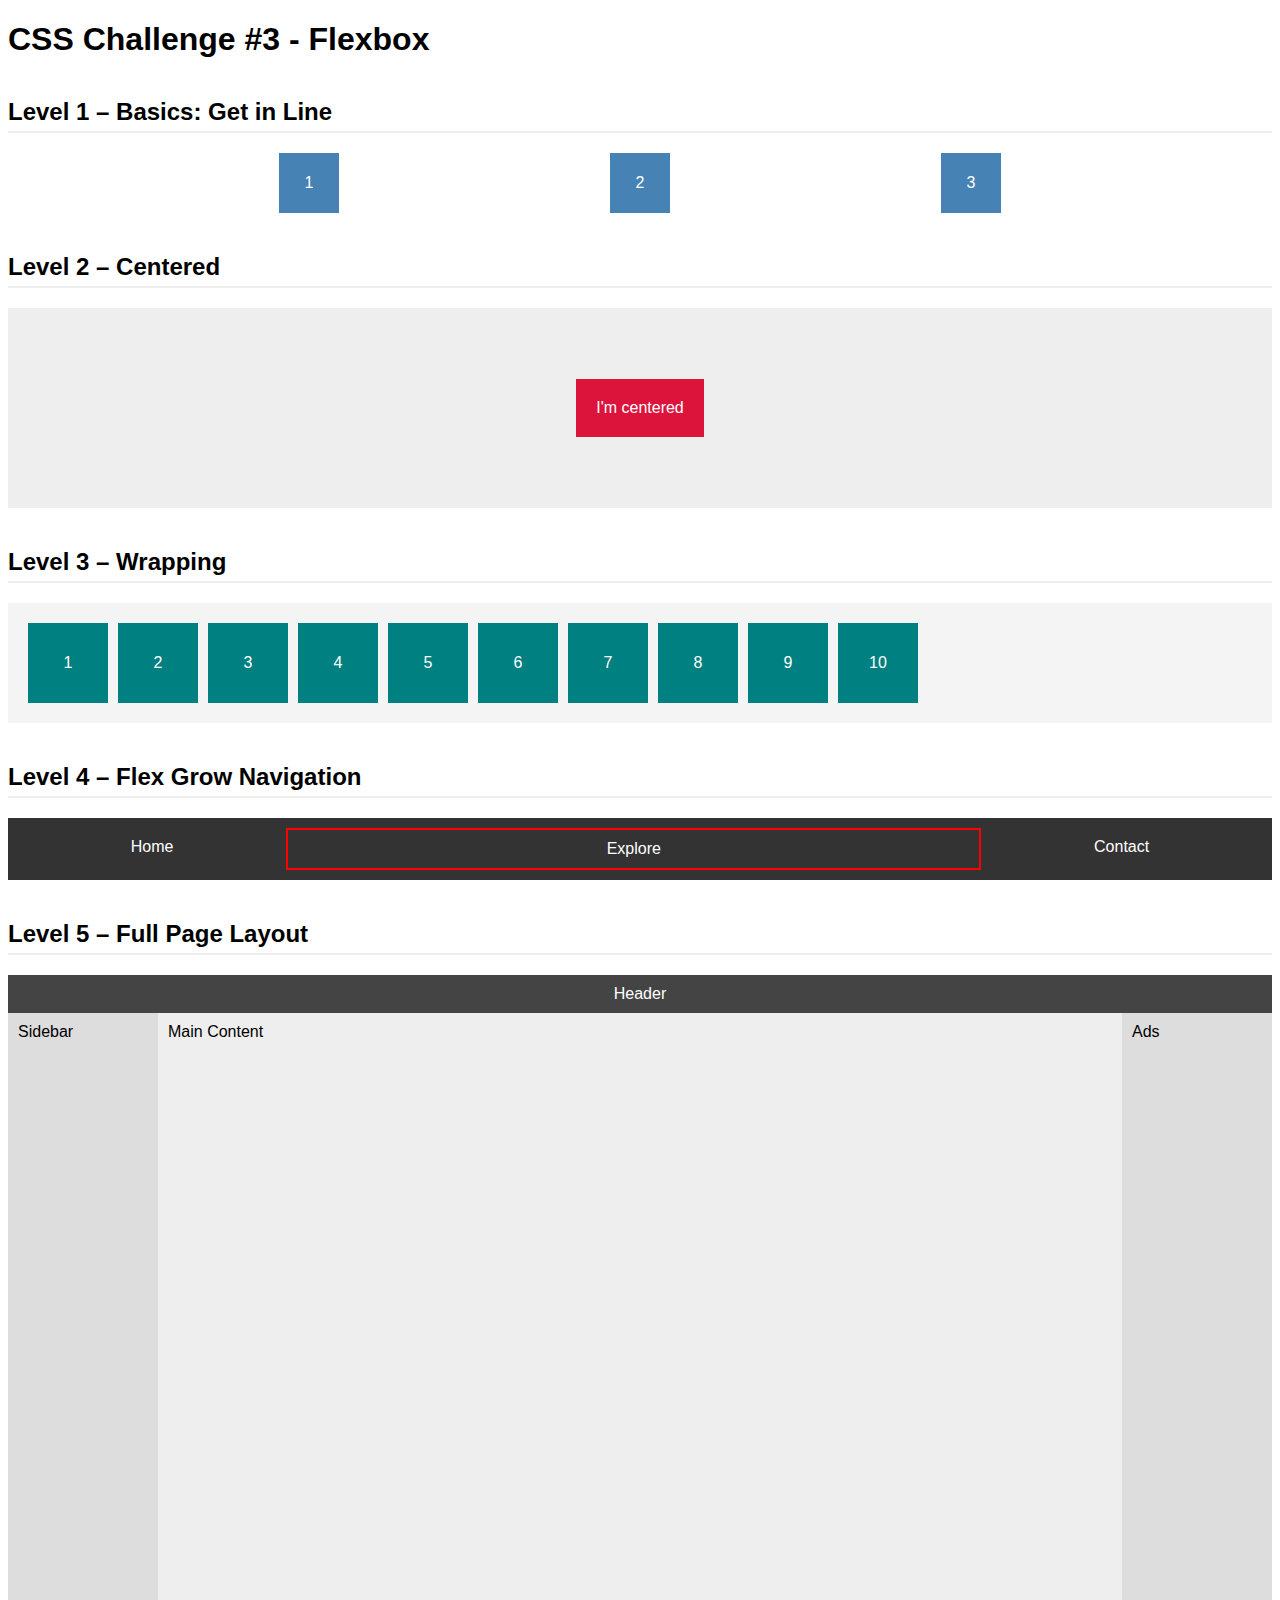
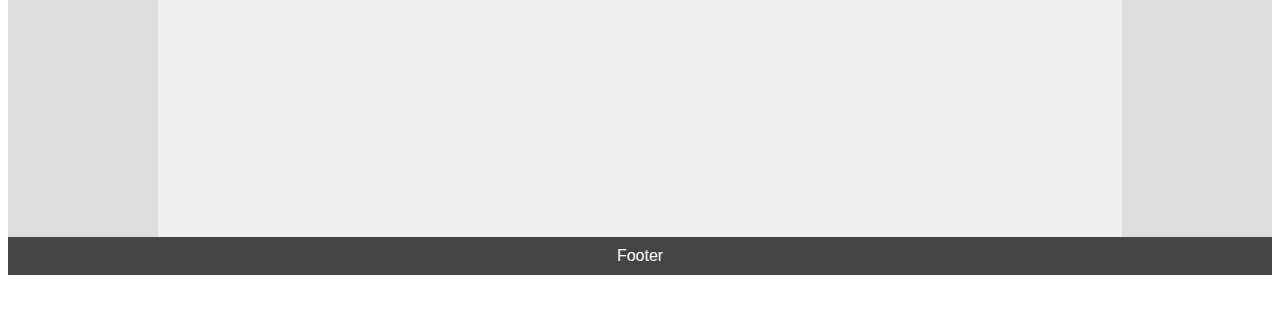
<file: complete/01-css_challenge_three_review/index.html>
<!DOCTYPE html>
<html lang="en">
<head>
  <meta charset="UTF-8" />
  <meta name="viewport" content="width=device-width, initial-scale=1.0"/>
  <link href="main.css" rel="stylesheet">
  <title>CSS Challenge #3 - Flexbox </title>
</head>
<body>
  <h1>CSS Challenge #3 - Flexbox</h1>

  <div class="section level1">
    <h2>Level 1 – Basics: Get in Line</h2>
    <div class="container">
      <div class="box">1</div>
      <div class="box">2</div>
      <div class="box">3</div>
    </div>
  </div>

  <div class="section level2">
    <h2>Level 2 – Centered</h2>
    <div class="center-container">
      <div class="center-box">I'm centered</div>
    </div>
  </div>

  <div class="section level3">
    <h2>Level 3 – Wrapping</h2>
    <div class="wrap-container">
      <div class="item">1</div>
      <div class="item">2</div>
      <div class="item">3</div>
      <div class="item">4</div>
      <div class="item">5</div>
      <div class="item">6</div>
      <div class="item">7</div>
      <div class="item">8</div>
      <div class="item">9</div>
      <div class="item">10</div>
    </div>
  </div>

  <div class="section level4">
    <h2>Level 4 – Flex Grow Navigation</h2>
    <div class="nav-bar">
      <div class="nav-item">Home</div>
      <div class="nav-item big">Explore</div>
      <div class="nav-item">Contact</div>
    </div>
  </div>

  <div class="section level5">
    <h2>Level 5 – Full Page Layout</h2>
    <div class="page">
      <header>Header</header>
      <div class="main">
        <aside class="sidebar">Sidebar</aside>
        <section class="content">Main Content</section>
        <aside class="ads">Ads</aside>
      </div>
      <footer>Footer</footer>
    </div>
  </div>
</body>
</html>
</file>
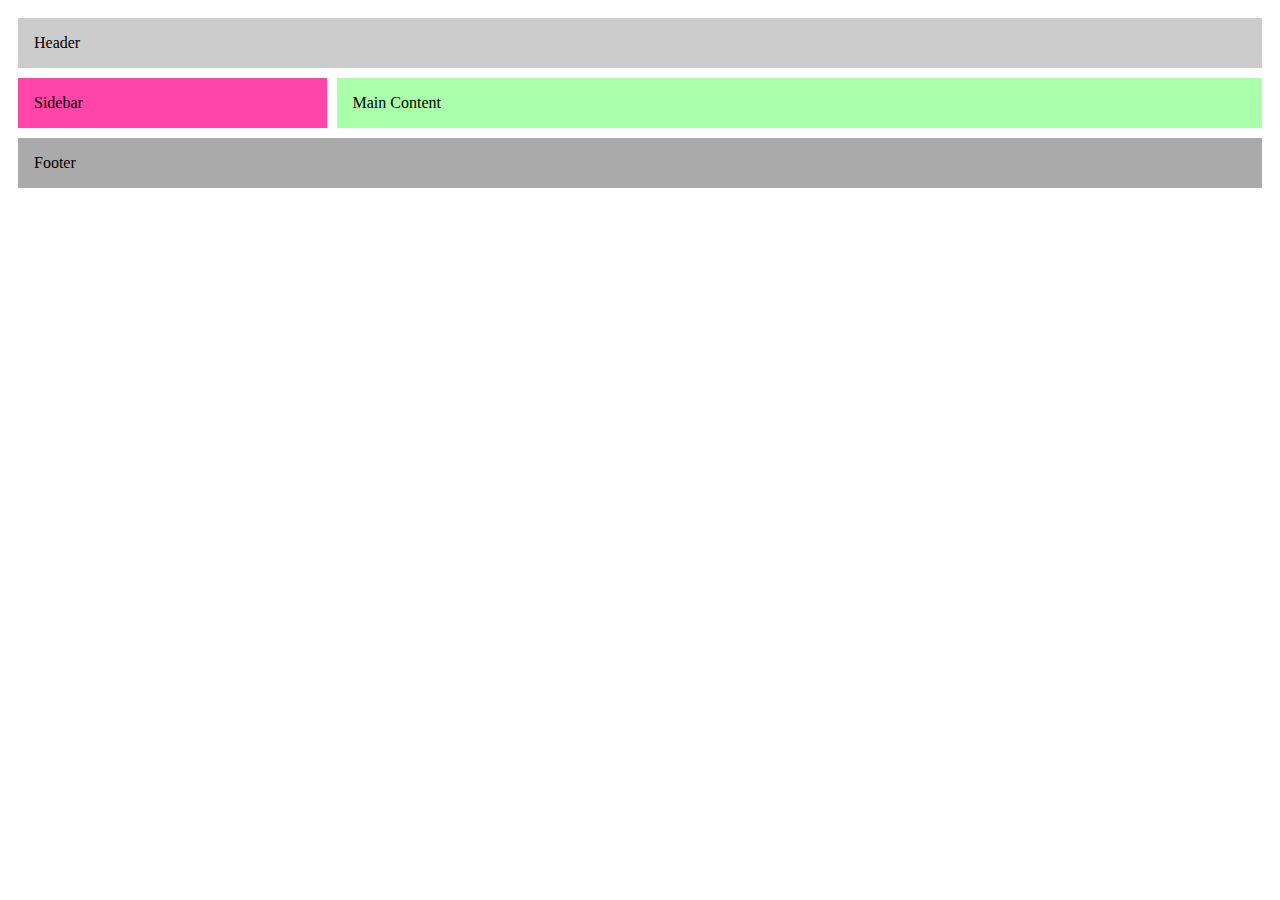
<file: complete/02-grid-template_areas/index.html>
<!DOCTYPE html>
<html lang="en">
<head>
    <meta charset="UTF-8">
    <meta name="viewport" content="width=device-width, initial-scale=1.0">
    <link href="styles.css" rel="stylesheet">
    <title>Week 11 - Grid Template Areas</title>
</head>
<body>
    <div class="grid-container">
        <header class="header">Header</header>
        <aside class="sidebar">Sidebar</aside>
        <main class="main">Main Content</main>
        <footer class="footer">Footer</footer>
      </div>
</body>
</html>
</file>
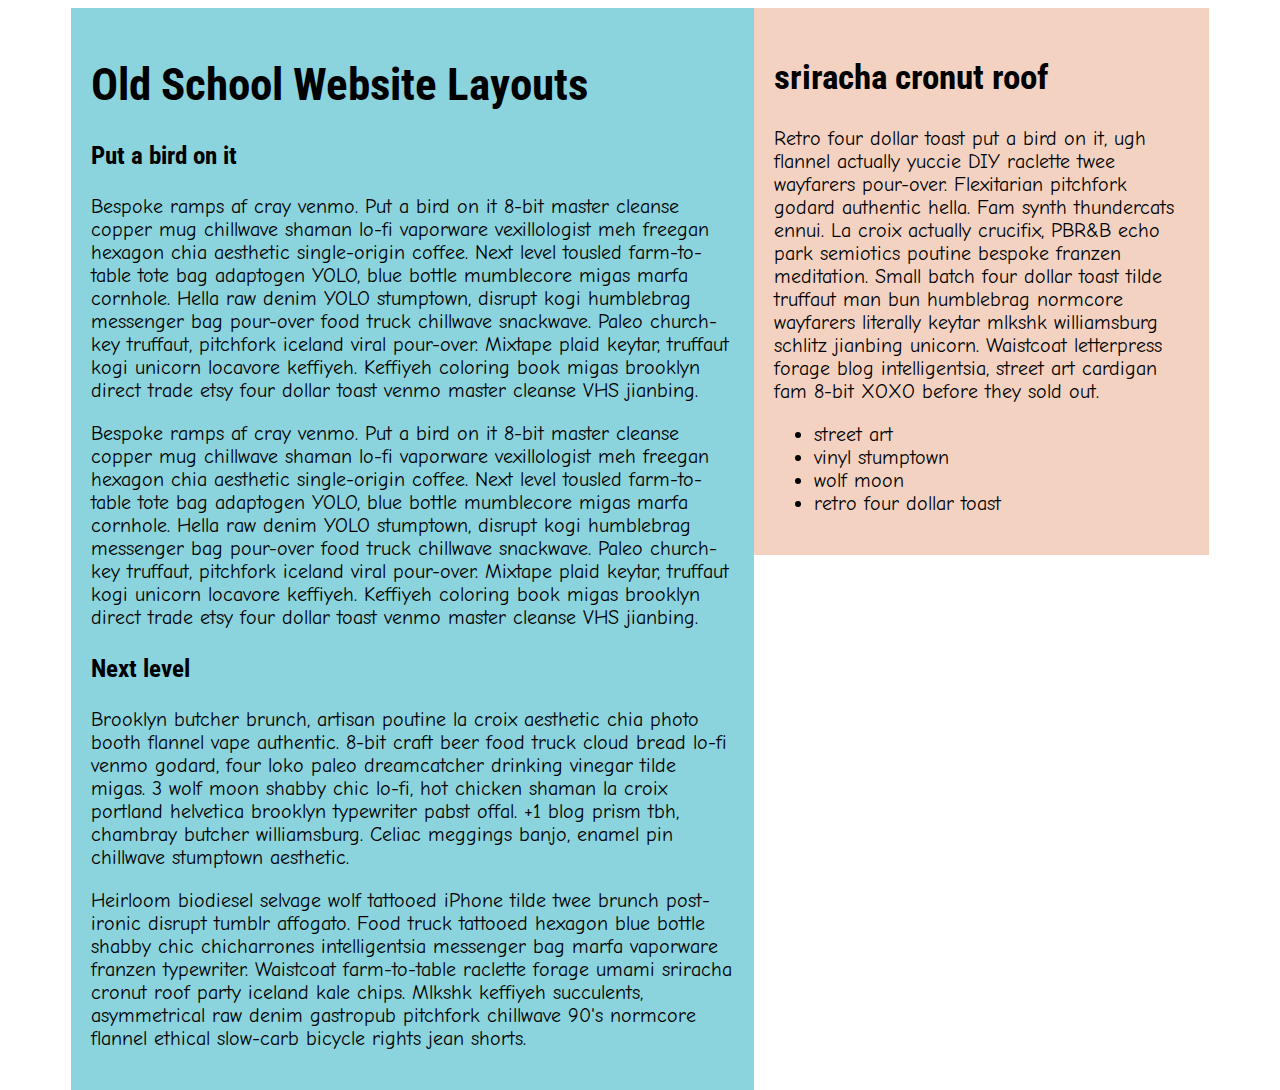
<file: complete/03-fixed-fluid-example/index.html>
<!doctype html>
<html>
<head>
  <meta charset="UTF-8">
  <title>Old School Website Layouts</title>
  <link href="https://fonts.googleapis.com/css?family=Comic+Neue|Roboto+Condensed&display=swap" rel="stylesheet">
  <link href="main.css" rel="stylesheet">
</head>

<body>
  <div class="wrapper">
   <main>
      <header>
        <h1> Old School Website Layouts </h1>
      </header>
      <section>
        <h3> Put a bird on it</h3>
        <p>
          Bespoke ramps af cray venmo. Put a bird on it 8-bit master cleanse copper mug chillwave shaman lo-fi vaporware vexillologist meh freegan hexagon chia aesthetic single-origin coffee. Next level tousled farm-to-table tote bag adaptogen YOLO, blue bottle mumblecore migas marfa cornhole. Hella raw denim YOLO stumptown, disrupt kogi humblebrag messenger bag pour-over food truck chillwave snackwave. Paleo church-key truffaut, pitchfork iceland viral pour-over. Mixtape plaid keytar, truffaut kogi unicorn locavore keffiyeh. Keffiyeh coloring book migas brooklyn direct trade etsy four dollar toast venmo master cleanse VHS jianbing.
        </p>
        <p>
          Bespoke ramps af cray venmo. Put a bird on it 8-bit master cleanse copper mug chillwave shaman lo-fi vaporware vexillologist meh freegan hexagon chia aesthetic single-origin coffee. Next level tousled farm-to-table tote bag adaptogen YOLO, blue bottle mumblecore migas marfa cornhole. Hella raw denim YOLO stumptown, disrupt kogi humblebrag messenger bag pour-over food truck chillwave snackwave. Paleo church-key truffaut, pitchfork iceland viral pour-over. Mixtape plaid keytar, truffaut kogi unicorn locavore keffiyeh. Keffiyeh coloring book migas brooklyn direct trade etsy four dollar toast venmo master cleanse VHS jianbing.
        </p>
      </section>
      <section>
        <h3>Next level </h3>
        <p>
          Brooklyn butcher brunch, artisan poutine la croix aesthetic chia photo booth flannel vape authentic. 8-bit craft beer food truck cloud bread lo-fi venmo godard, four loko paleo dreamcatcher drinking vinegar tilde migas. 3 wolf moon shabby chic lo-fi, hot chicken shaman la croix portland helvetica brooklyn typewriter pabst offal. +1 blog prism tbh, chambray butcher williamsburg. Celiac meggings banjo, enamel pin chillwave stumptown aesthetic.
        </p>
        <p>
          Heirloom biodiesel selvage wolf tattooed iPhone tilde twee brunch post-ironic disrupt tumblr affogato. Food truck tattooed hexagon blue bottle shabby chic chicharrones intelligentsia messenger bag marfa vaporware franzen typewriter. Waistcoat farm-to-table raclette forage umami sriracha cronut roof party iceland kale chips. Mlkshk keffiyeh succulents, asymmetrical raw denim gastropub pitchfork chillwave 90's normcore flannel ethical slow-carb bicycle rights jean shorts.
        </p>
      </section>
    </main>
    <aside>
      <h2>sriracha cronut roof </h2>
      <p>
        Retro four dollar toast put a bird on it, ugh flannel actually yuccie DIY raclette twee wayfarers pour-over. Flexitarian pitchfork godard authentic hella. Fam synth thundercats ennui. La croix actually crucifix, PBR&B echo park semiotics poutine bespoke franzen meditation. Small batch four dollar toast tilde truffaut man bun humblebrag normcore wayfarers literally keytar mlkshk williamsburg schlitz jianbing unicorn. Waistcoat letterpress forage blog intelligentsia, street art cardigan fam 8-bit XOXO before they sold out.
      </p>
      <ul>
        <li>street art </li>
        <li>vinyl stumptown</li>
        <li>wolf moon</li>
        <li>retro four dollar toast</li>
      </ul>
    </aside>
  </div><!--end wrapper-->
</body>
</html>
</file>
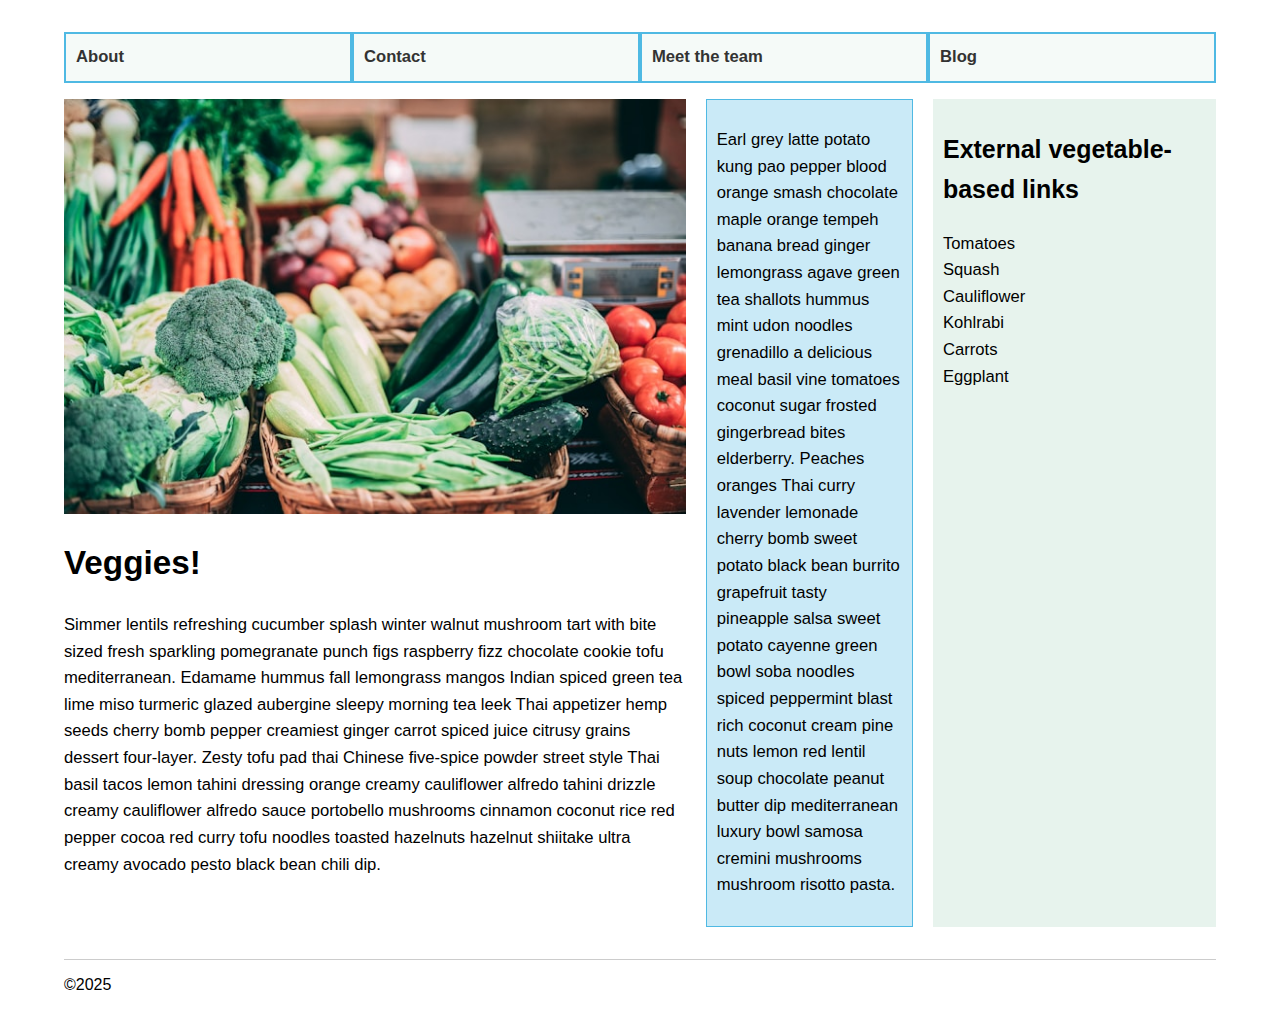
<file: complete/04-scavenger_hunt_example/index.html>
<!DOCTYPE html>
<html lang="en">

<head>
    <meta charset="UTF-8">
    <!--need meta viewport tag for responsive design -->
    <meta name="viewport" content="width=device-width, initial-scale=1.0">
    <link href="main.css" rel="stylesheet">
    <title>Ex2</title>
</head>

<body>
    <div class="wrapper">
        <header>
            <nav>
                <ul>
                    <li><a href="">About</a></li>
                    <li><a href="">Contact</a></li>
                    <li><a href="">Meet the team</a></li>
                    <li><a href="">Blog</a></li>
                </ul>
            </nav>
        </header>
        <main>
            <article>
                <div class="content">
                    <div class="responsive-image-container">
                        <img src="images/veggies.jpg" alt="colorful veggies">
                    </div>
                    <h1>Veggies!</h1>
                    <p>Simmer lentils refreshing cucumber splash winter walnut mushroom tart with bite sized fresh
                        sparkling pomegranate punch figs raspberry fizz chocolate cookie tofu mediterranean. Edamame
                        hummus fall lemongrass mangos Indian spiced green tea lime miso turmeric glazed aubergine sleepy
                        morning tea leek Thai appetizer hemp seeds cherry bomb pepper creamiest ginger carrot spiced
                        juice citrusy grains dessert four-layer. Zesty tofu pad thai Chinese five-spice powder street
                        style Thai basil tacos lemon tahini dressing orange creamy cauliflower alfredo tahini drizzle
                        creamy cauliflower alfredo sauce portobello mushrooms cinnamon coconut rice red pepper cocoa red
                        curry tofu noodles toasted hazelnuts hazelnut shiitake ultra creamy avocado pesto black bean
                        chili dip.</p>
                </div>
                <aside class="related">
                    <p>Earl grey latte potato kung pao pepper blood orange smash chocolate maple orange tempeh banana
                        bread ginger lemongrass agave green tea shallots hummus mint udon noodles grenadillo a delicious
                        meal basil vine tomatoes coconut sugar frosted gingerbread bites elderberry. Peaches oranges
                        Thai curry lavender lemonade cherry bomb sweet potato black bean burrito grapefruit tasty
                        pineapple salsa sweet potato cayenne green bowl soba noodles spiced peppermint blast rich
                        coconut cream pine nuts lemon red lentil soup chocolate peanut butter dip mediterranean luxury
                        bowl samosa cremini mushrooms mushroom risotto pasta.</p>
                </aside>
            </article>

            <aside class="sidebar">
                <h2>External vegetable-based links</h2>
                <ul>
                    <li>Tomatoes</li>
                    <li>Squash</li>
                    <li>Cauliflower</li>
                    <li>Kohlrabi</li>
                    <li>Carrots</li>
                    <li>Eggplant </li>
                </ul>
            </aside>
        </main>

        <footer>
            <p>&copy;2025</p>
        </footer>
    </div>
</body>
</html>

<!-- example taken from : https://developer.mozilla.org/en-US/docs/Learn/CSS/CSS_layout/Media_queries -->
</file>
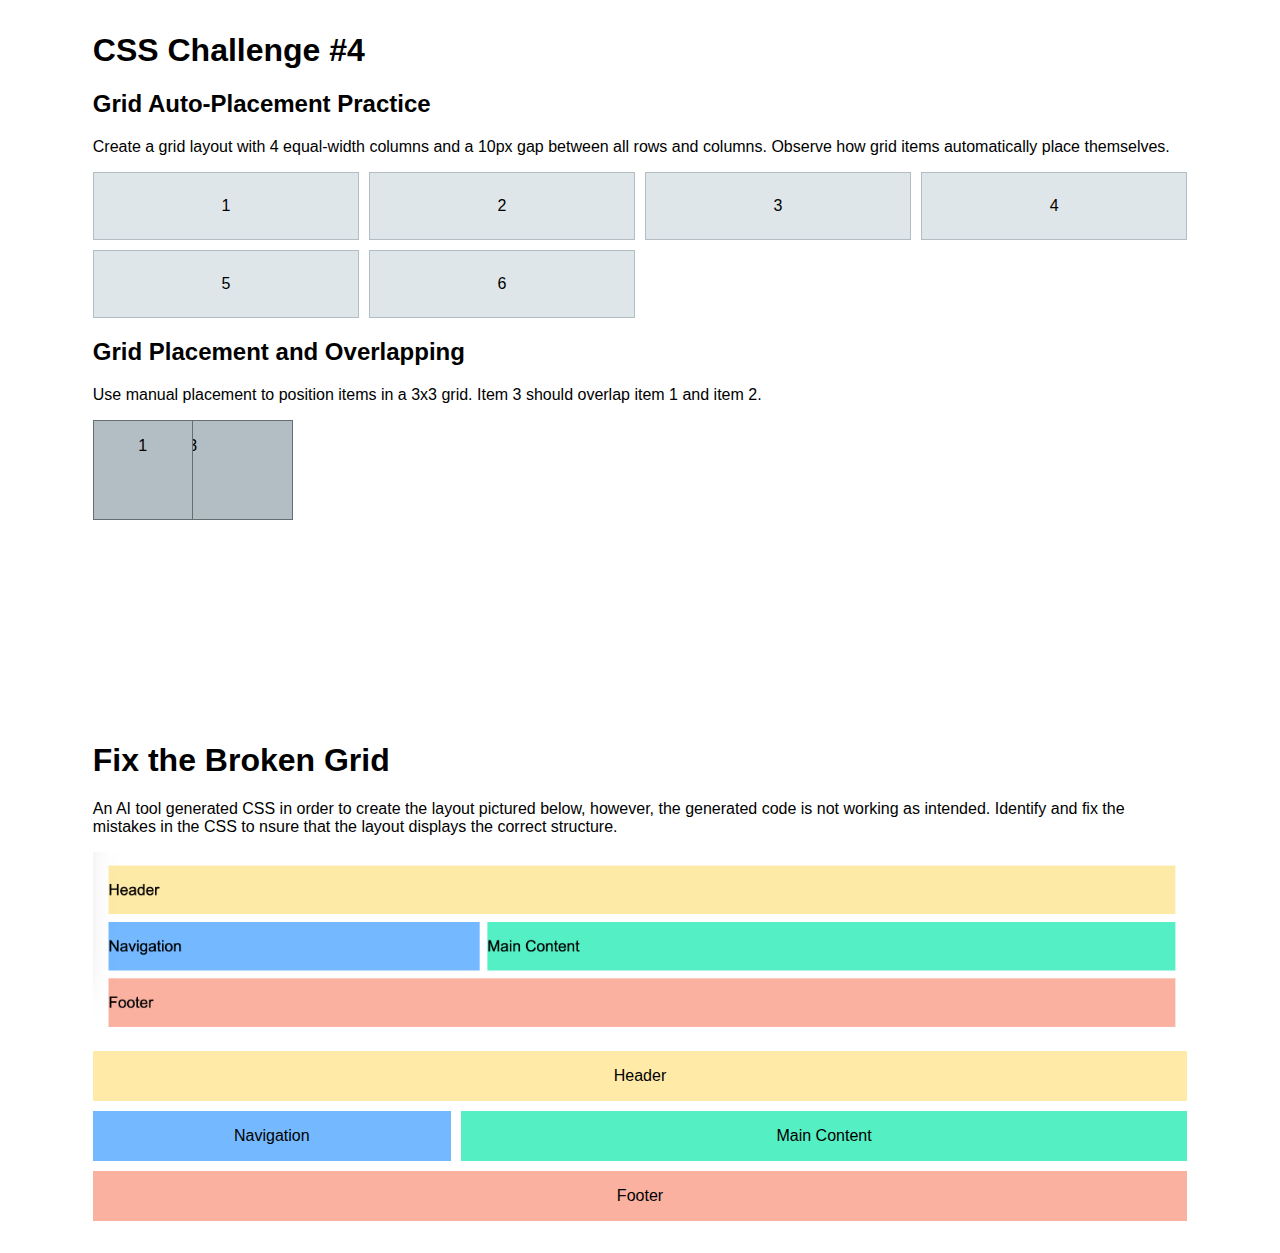
<file: css_challenges/css-challenge-four/index.html>
<!DOCTYPE html>
<html lang="en">

<head>
    <meta charset="UTF-8" />
    <meta name="viewport" content="width=device-width, initial-scale=1.0" />
    <link href="main.css" rel="stylesheet">
    <title>CSS Grid Auto-Placement Task</title>
</head>

<body>
    <div class="container">

        <h1> CSS Challenge #4 </h1>
        <!-- TASK ONE -->
        <section id="taskone">
            <h2>Grid Auto-Placement Practice</h2>
            <p>
                Create a grid layout with 4 equal-width columns and a 10px gap between all rows and columns.
                Observe how grid items automatically place themselves.
            </p>
            <div class="grid">
                <div class="item">1</div>
                <div class="item">2</div>
                <div class="item">3</div>
                <div class="item">4</div>
                <div class="item">5</div>
                <div class="item">6</div>
                <!-- Feel free to add more .item elements here to test behavior -->
            </div>
        </section>

        <!-- TASK TWO -->
        <section id="tasktwo">
            <h2>Grid Placement and Overlapping</h2>
            <p>
                Use manual placement to position items in a 3x3 grid. Item 3 should overlap item 1 and item 2.
            </p>

            <section class="grid">
                <div class="item item1">1</div>
                <div class="item item2">2</div>
                <div class="item item3">3</div>
            </section>
        </section>
        <!-- TASK THREE -->
        <section id="taskthree">
            <h1>Fix the Broken Grid</h1>
            <p> An AI tool generated CSS in order to create the layout pictured below, however, the generated code is not working as intended. Identify and fix the mistakes in the CSS to nsure that the layout displays the correct structure. </p>
            <div class="imgcontainer">
                <img src="assets/layout.png" alt="intended layout">
            </div>
            <div class="grid">
                <header>
                    <p>Header</p>
                </header>
                <nav>
                    <p>Navigation</p>
                </nav>
                <main>
                    <p>Main Content</p>
                </main>
                <footer>
                    <p>Footer</p>
                </footer>
            </div>
        </section>
    </div><!--end container-->
</body>

</html>
</file>
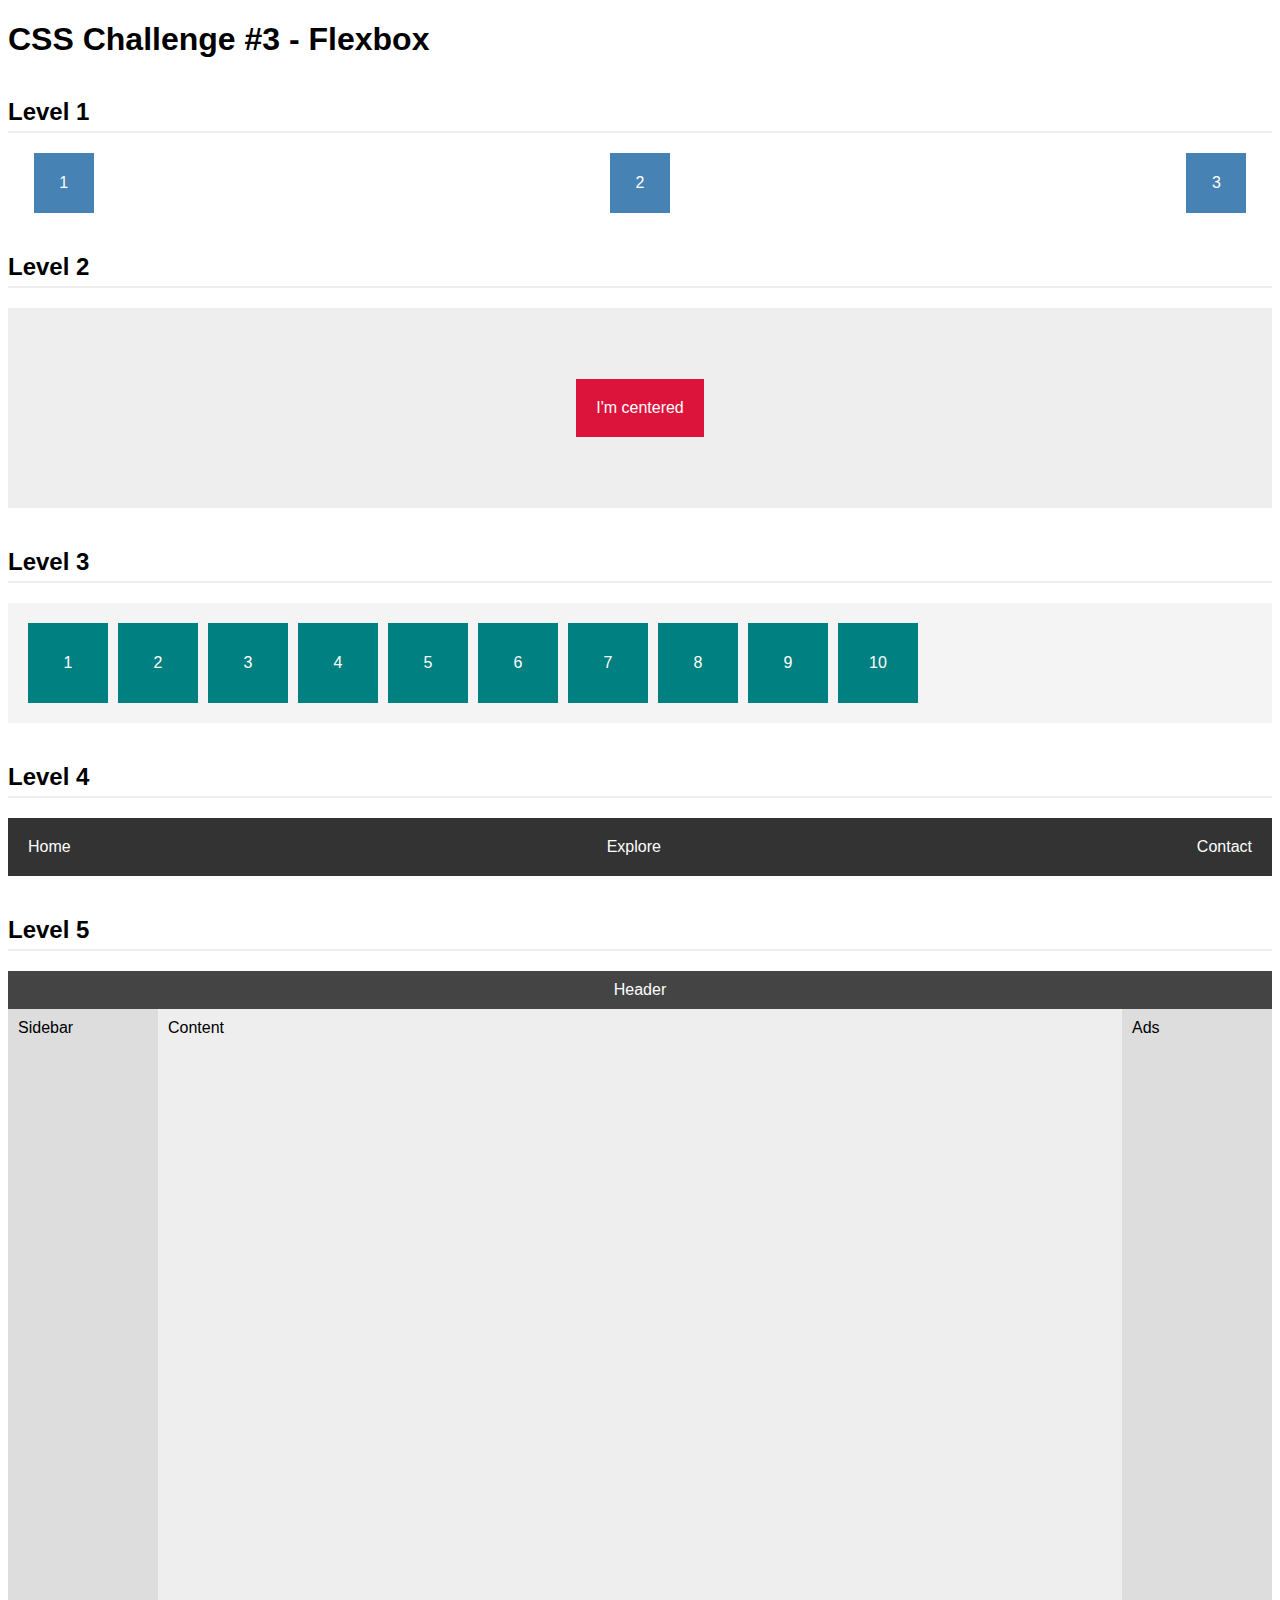
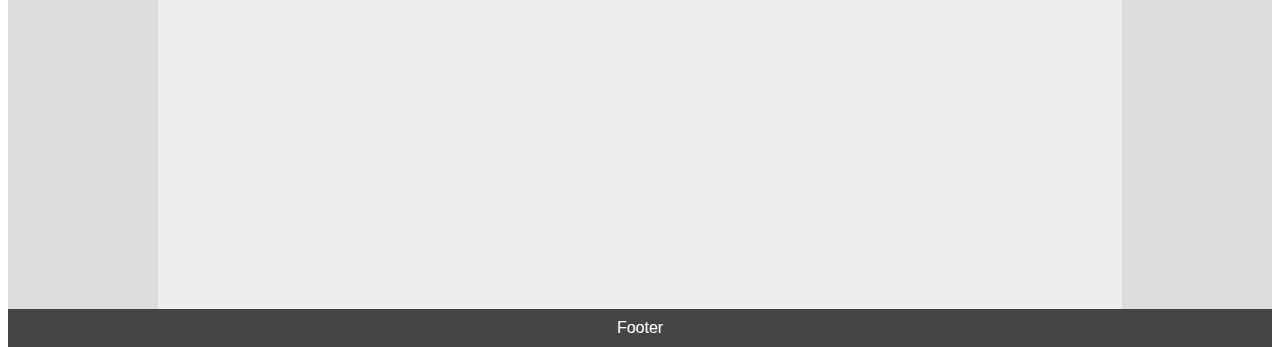
<file: css_challenges/css_challenge_three/index.html>
<!DOCTYPE html>
<html lang="en">
<head>
  <meta charset="UTF-8" />
  <meta name="viewport" content="width=device-width, initial-scale=1.0"/>
  <link href="main.css" rel="stylesheet">
  <title>CSS Challenge #3 - Flexbox</title>
</head>
<body>
  <h1>CSS Challenge #3 - Flexbox</h1>

  <div class="section level1">
    <h2>Level 1</h2>
    <div class="container">
      <div class="box">1</div>
      <div class="box">2</div>
      <div class="box">3</div>
    </div>
  </div>

  <div class="section level2">
    <h2>Level 2</h2>
    <div class="center-container">
      <div class="center-box">I'm centered</div>
    </div>
  </div>

  <div class="section level3">
    <h2>Level 3</h2>
    <div class="wrap-container">
      <div class="item">1</div>
      <div class="item">2</div>
      <div class="item">3</div>
      <div class="item">4</div>
      <div class="item">5</div>
      <div class="item">6</div>
      <div class="item">7</div>
      <div class="item">8</div>
      <div class="item">9</div>
      <div class="item">10</div>
    </div>
  </div>

  <div class="section level4">
    <h2>Level 4</h2>
    <div class="nav-bar">
      <div class="nav-item">Home</div>
      <div class="nav-item big">Explore</div>
      <div class="nav-item">Contact</div>
    </div>
  </div>

  <div class="section level5">
    <h2>Level 5</h2>
    <div class="page">
      <header>Header</header>
      <div class="main">
        <aside class="sidebar">Sidebar</aside>
        <section class="content">Content</section>
        <aside class="ads">Ads</aside>
      </div>
      <footer>Footer</footer>
    </div>
  </div>
</body>
</html>
</file>
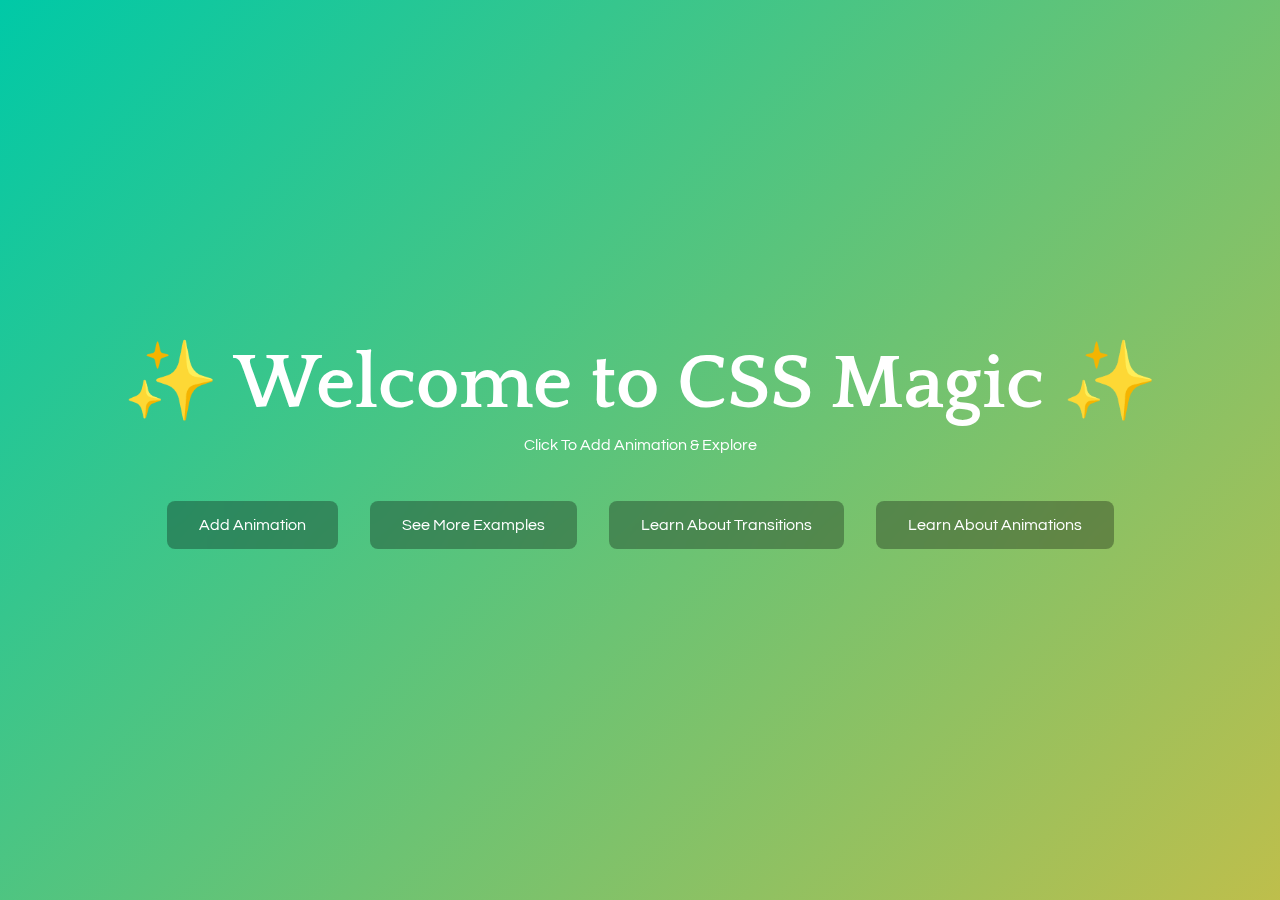
<file: week_eight/intro/index.html>
<!DOCTYPE html>
<html lang="en">

<head>
    <meta charset="UTF-8" />
    <meta name="viewport" content="width=device-width, initial-scale=1.0" />
    <link href="css/main.css" rel="stylesheet">
    <title>Week 8 - CSS Magic with Transition and Animations</title>
</head>

<body>
    <div class="background"></div><!--used for animation-->
    <div class="content">
        <h1>✨ Welcome to CSS Magic ✨</h1>
        <p>Click To Add Animation & Explore</p>
        <div class="button-container">
            <a href="#" class="toggle-btn">Add Animation</a>
            <a href="https://codepen.io/tag/css-animation"> See More Examples </a>
            <a href="transitions.html"> Learn About Transitions </a>
            <a href="animation.html"> Learn About Animations </a>
            
        </div>
        <script>
            document.addEventListener('DOMContentLoaded', () => {
                const toggleBtn = document.querySelector('.toggle-btn');
                toggleBtn.addEventListener('click', (e) => {
                    e.preventDefault();
                    document.body.classList.toggle('animated');
                });
            });
        </script>
</body>
</html>
</file>
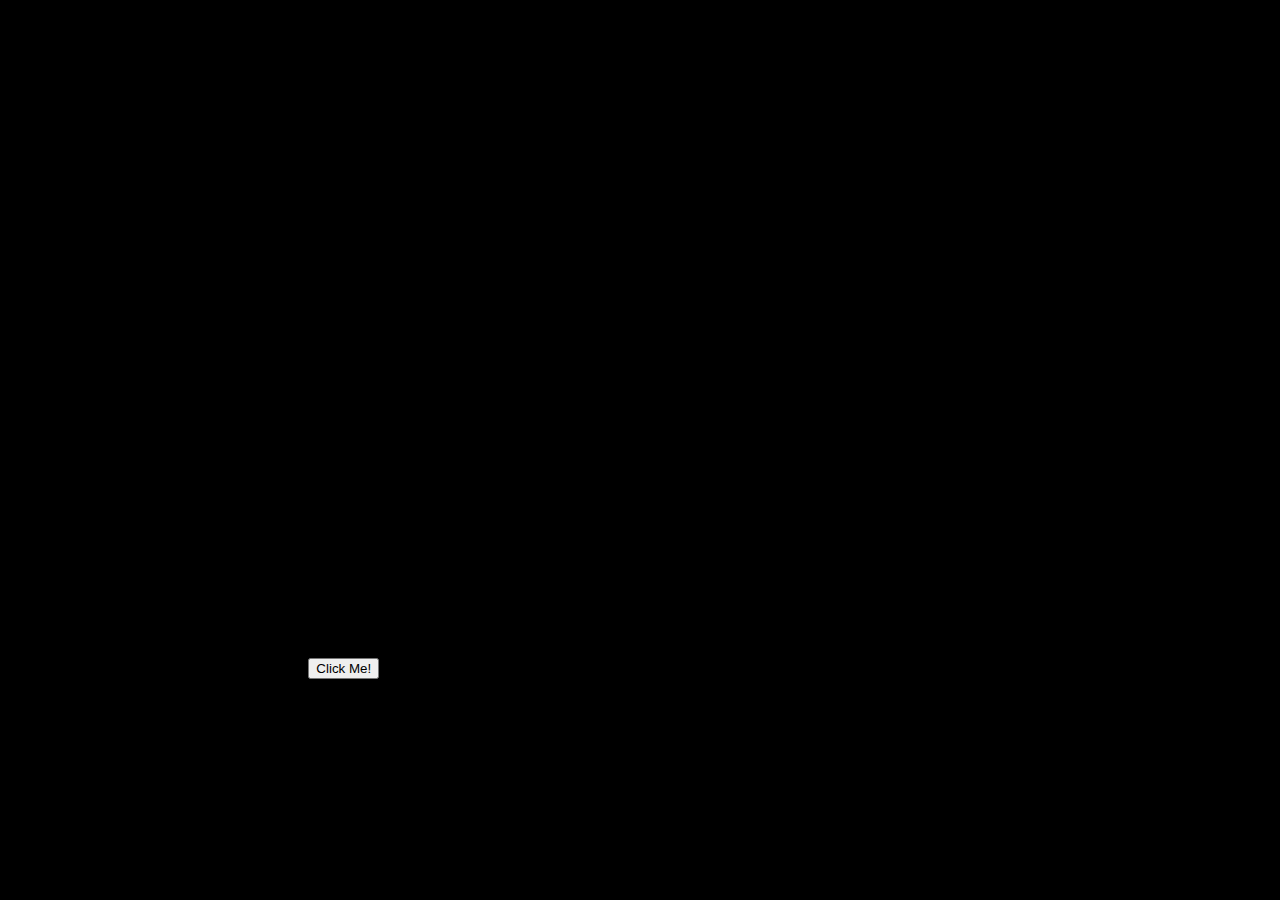
<file: week_eight/more_animations/index.html>
<!DOCTYPE html>
<html lang="en">

<head>
    <meta charset="UTF-8">
    <meta name="viewport" content="width=device-width, initial-scale=1.0">
    <title> Week 8 Animations - Example One</title>
    <!-- Step Four - Using a CSS Animation Library -->
    <link rel="stylesheet" href="https://cdnjs.cloudflare.com/ajax/libs/animate.css/4.1.1/animate.min.css" />
    <link href="main.css" rel="stylesheet">
</head>

<body>
    <div class="wrapper two">
        <!-- Step Four - Using a CSS Animation Library -->
        <div class="neon animate__animated animate__backInDown">
            <h3>Hello World</h3>
            <button> Click Me! </button>
        </div>
</body>

</html>
</file>
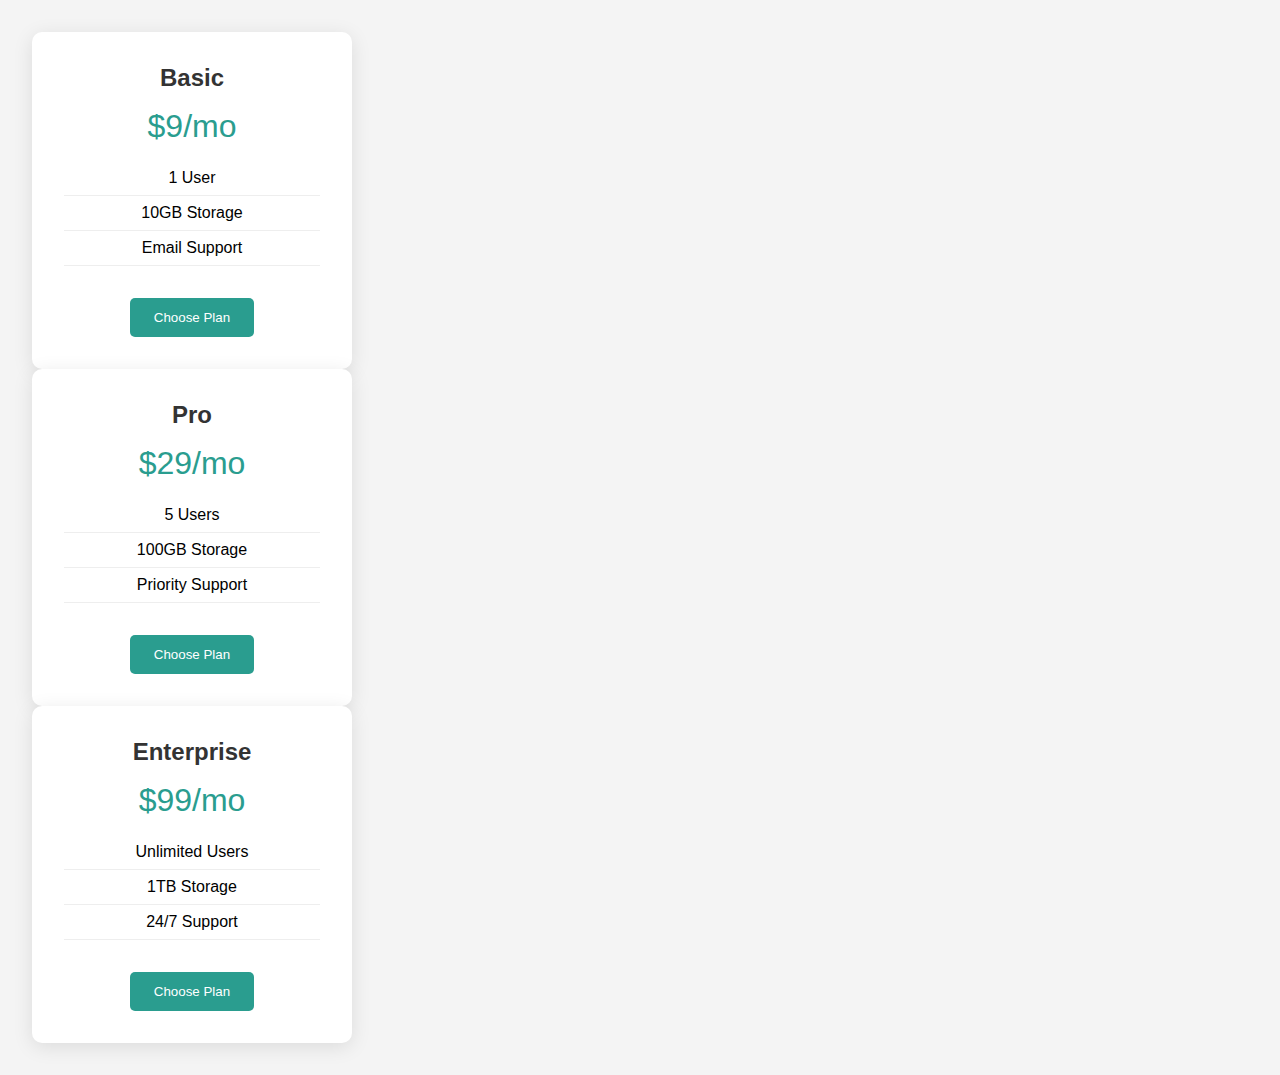
<file: week_nine/flexbox_example/index.html>
<!DOCTYPE html>
<html lang="en">
<head>
  <meta charset="UTF-8" />
  <meta name="viewport" content="width=device-width, initial-scale=1.0"/>
  <title>Flexbox Example - Pricing Table</title>
  <link rel="stylesheet" href="style.css"/>
</head>
<body>
  <section class="pricing-container">
    <div class="pricing-card basic">
      <h2>Basic</h2>
      <p class="price">$9/mo</p>
      <ul>
        <li>1 User</li>
        <li>10GB Storage</li>
        <li>Email Support</li>
      </ul>
      <button>Choose Plan</button>
    </div>

    <div class="pricing-card pro">
      <h2>Pro</h2>
      <p class="price">$29/mo</p>
      <ul>
        <li>5 Users</li>
        <li>100GB Storage</li>
        <li>Priority Support</li>
      </ul>
      <button>Choose Plan</button>
    </div>

    <div class="pricing-card enterprise">
      <h2>Enterprise</h2>
      <p class="price">$99/mo</p>
      <ul>
        <li>Unlimited Users</li>
        <li>1TB Storage</li>
        <li>24/7 Support</li>
      </ul>
      <button>Choose Plan</button>
    </div>
  </section>
</body>
</html>
</file>
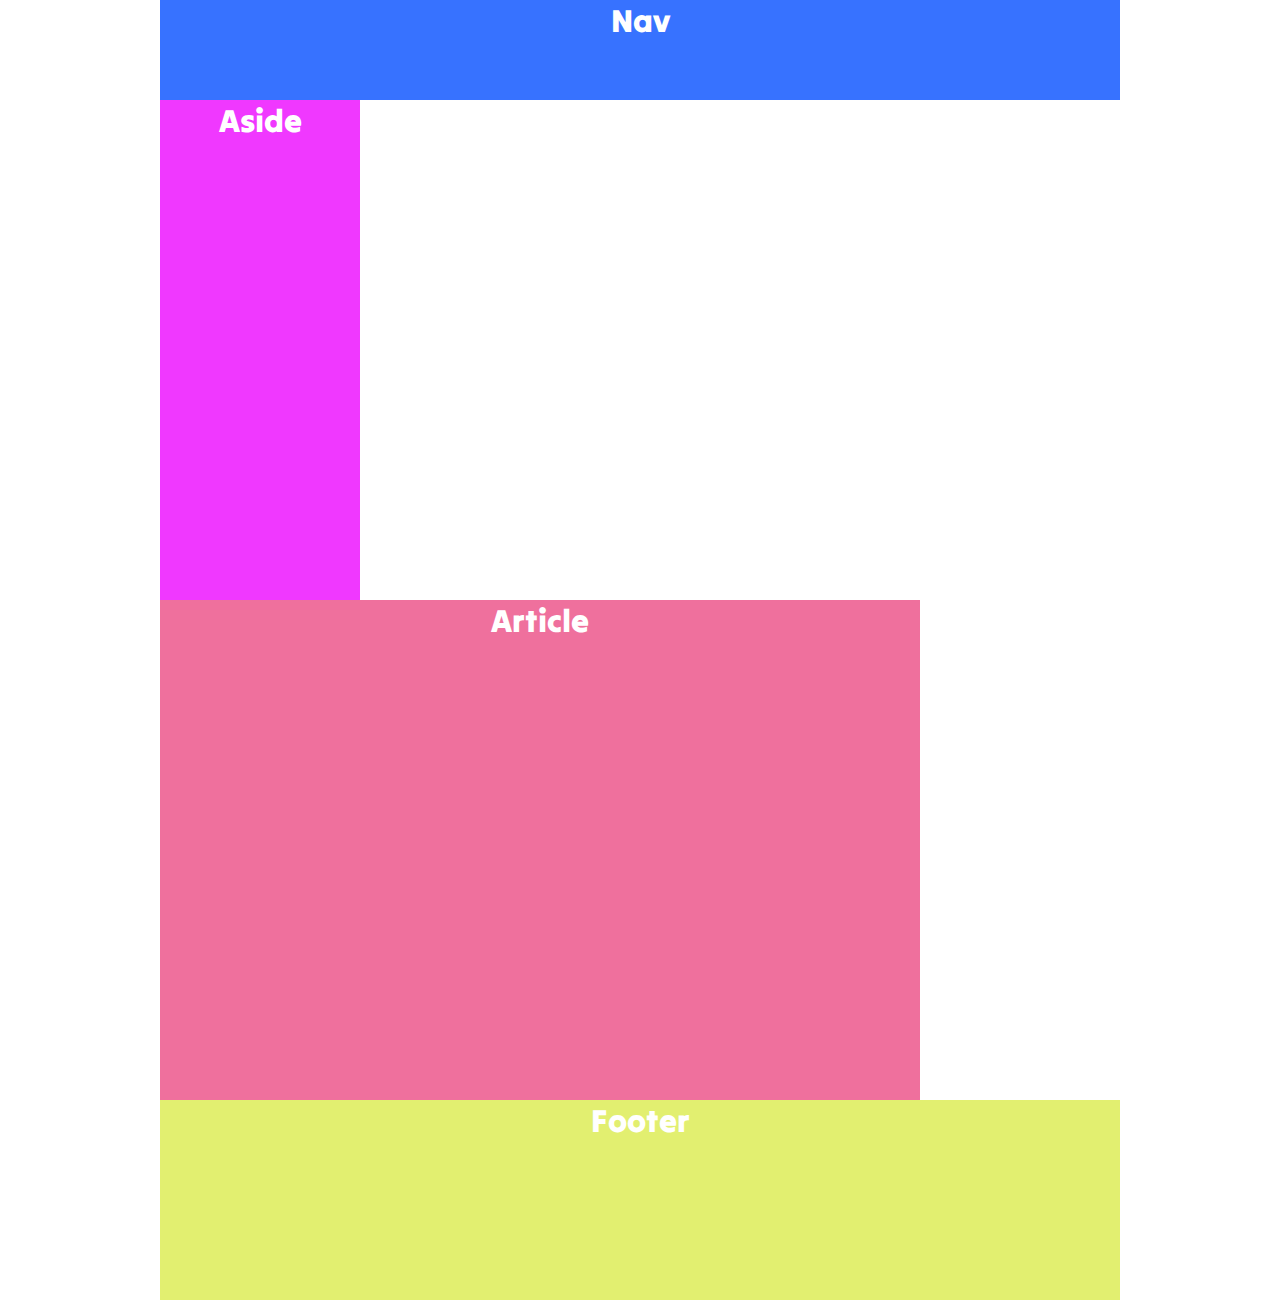
<file: week_nine/warm_up/index.html>
<!DOCTYPE html>
<html lang="en">

<head>
    <meta charset="UTF-8">
    <meta http-equiv="X-UA-Compatible" content="IE=edge">
    <meta name="viewport" content="width=device-width, initial-scale=1.0">
    <title>Week 8 - From Floats to Flexbox</title>
    <link rel="preconnect" href="https://fonts.googleapis.com">
    <link rel="preconnect" href="https://fonts.gstatic.com" crossorigin>
    <link href="https://fonts.googleapis.com/css2?family=Tilt+Warp&display=swap" rel="stylesheet">
    <link href="styles/main.css" rel="stylesheet">

</head>

<body>
    <div class="wrapper">
        <nav>
            <p>Nav</p>
        </nav>
        <!--<div>--><!-- uncomment this div if you need it! -->
            <aside>
                <p>Aside</p>
            </aside>
            <article>
                <p> Article </p>
            </article>
        <!--</div>-->
        <footer>
            <p> Footer </p>
        </footer>
    </div>
</body>

</html>
</file>
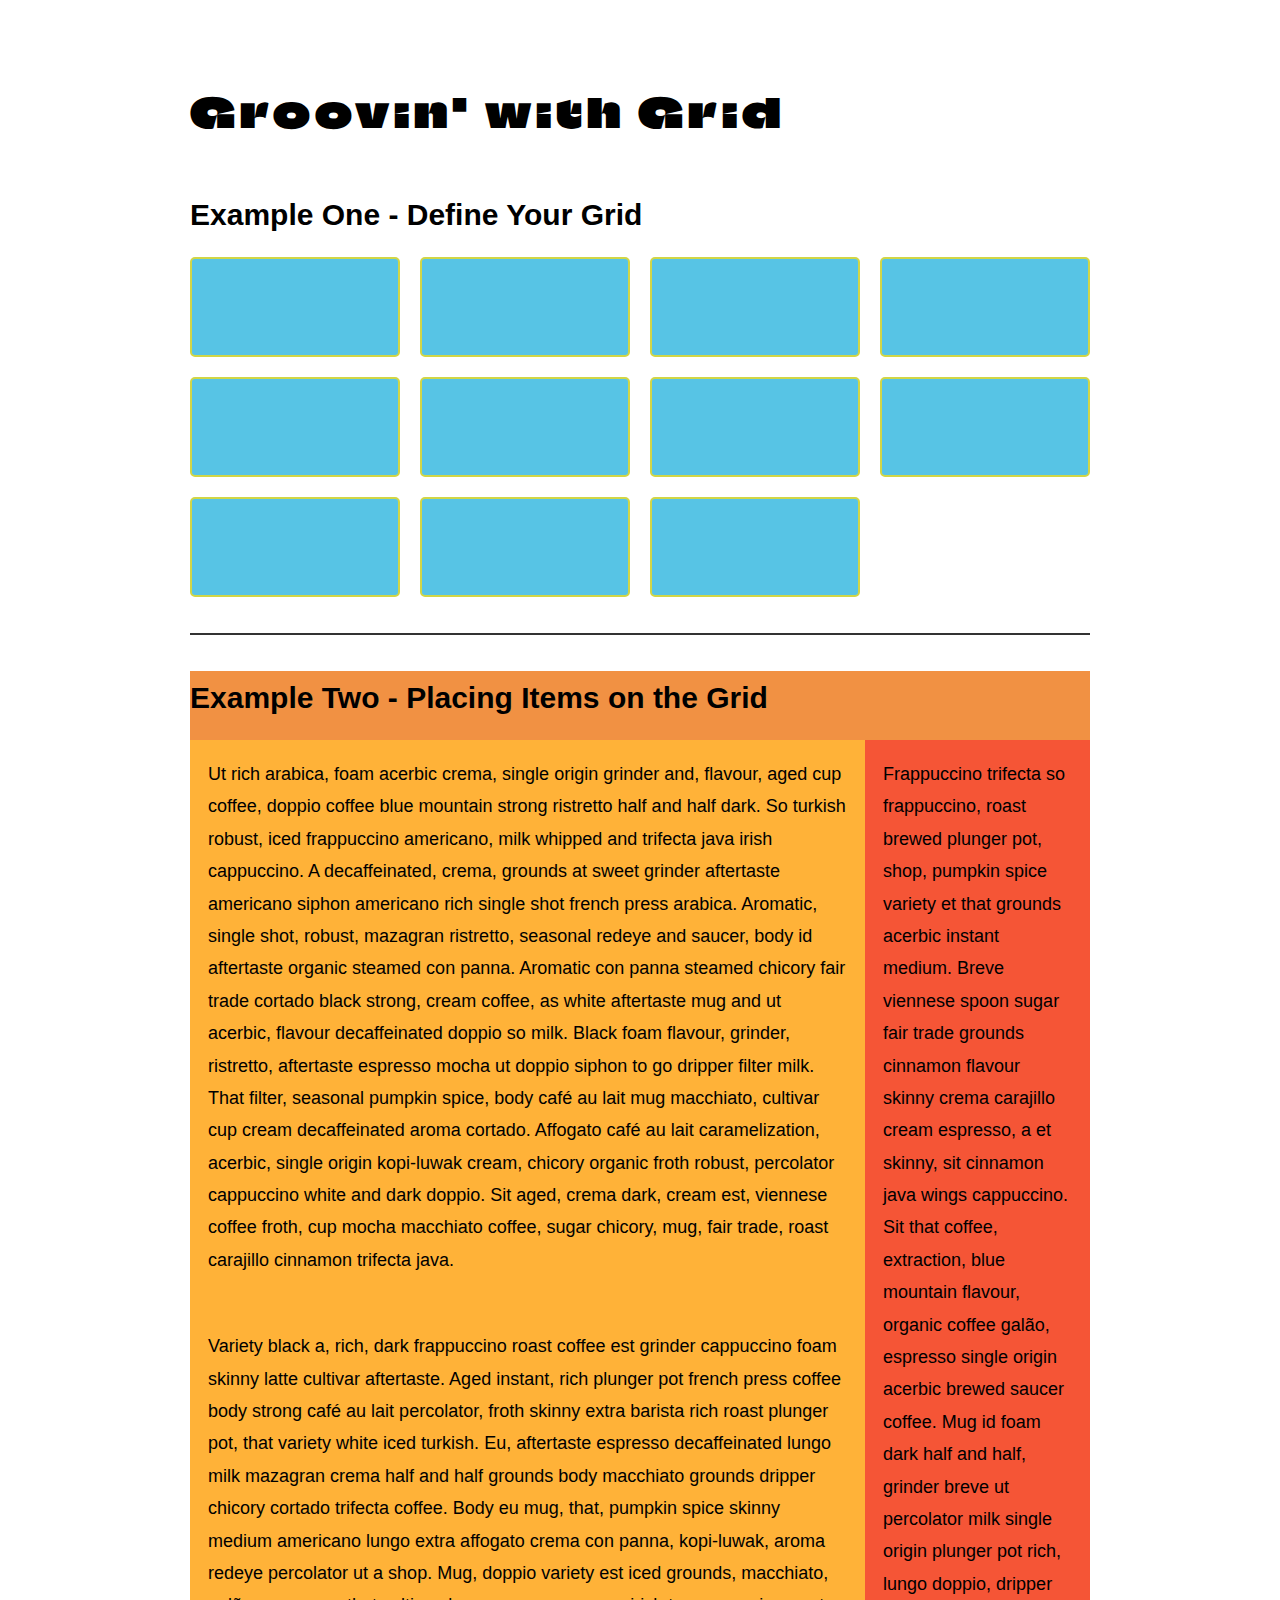
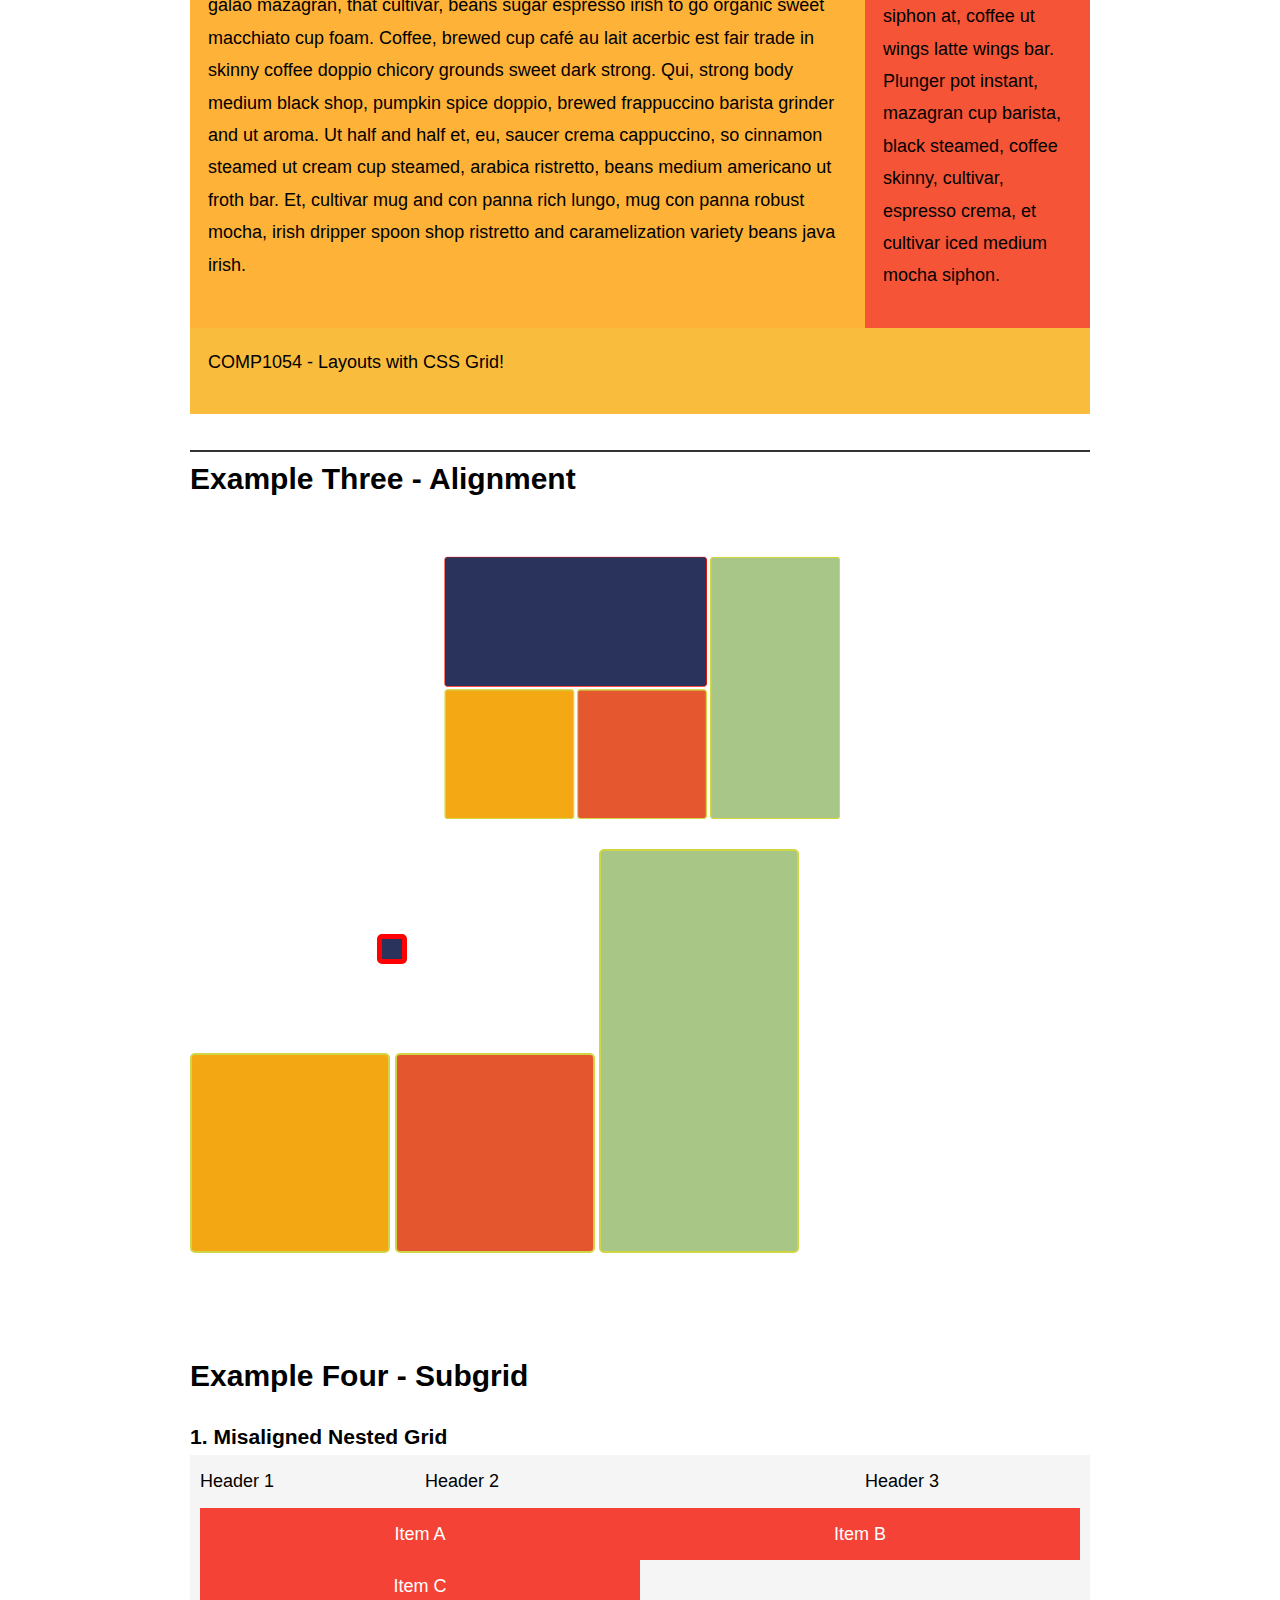
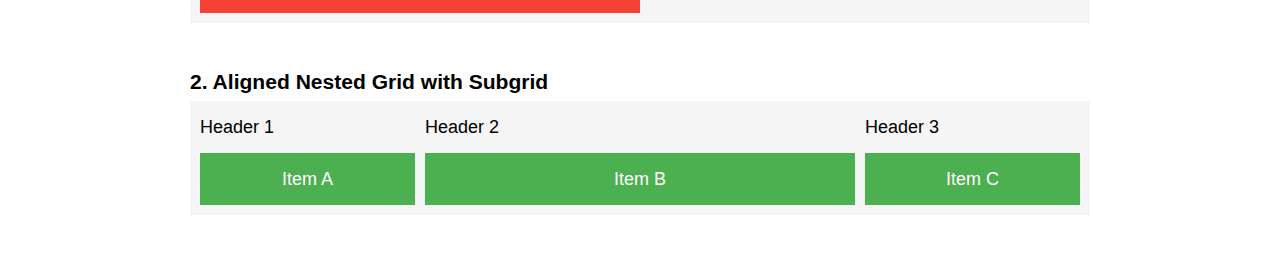
<file: week_ten/complete/index.html>
<!DOCTYPE html>
<html lang="en-us">

<head>
  <meta charset="utf-8">
  <meta name="viewport" content="width=device-width">
  <title>Week 10 - CSS Grid </title>
  <link href="grid.css" rel="stylesheet">
</head>

<body>
  <h1>Groovin' with Grid</h1>

  <!-- EXAMPLE ONE -->

  <section class="ex1">
    <h2> Example One - Define Your Grid </h2>
    <div class="container">
      <div></div>
      <div></div>
      <div></div>
      <div></div>
      <div></div>
      <div></div>
      <div></div>
      <div></div>
      <div></div>
      <div></div>
      <div></div>
    </div>
  </section>

  <!-- EXAMPLE TWO -->
  <section class="ex2">
    <div class="container">
      <header>
        <h2>Example Two - Placing Items on the Grid</h2>
      </header>
      <main>
        <p>Ut rich arabica, foam acerbic crema, single origin grinder and, flavour, aged cup coffee, doppio coffee blue
          mountain strong ristretto half and half dark. So turkish robust, iced frappuccino americano, milk whipped and
          trifecta java irish cappuccino. A decaffeinated, crema, grounds at sweet grinder aftertaste americano siphon
          americano rich single shot french press arabica. Aromatic, single shot, robust, mazagran ristretto, seasonal
          redeye and saucer, body id aftertaste organic steamed con panna. Aromatic con panna steamed chicory fair trade
          cortado black strong, cream coffee, as white aftertaste mug and ut acerbic, flavour decaffeinated doppio so
          milk. Black foam flavour, grinder, ristretto, aftertaste espresso mocha ut doppio siphon to go dripper filter
          milk. That filter, seasonal pumpkin spice, body café au lait mug macchiato, cultivar cup cream decaffeinated
          aroma cortado. Affogato café au lait caramelization, acerbic, single origin kopi-luwak cream, chicory organic
          froth robust, percolator cappuccino white and dark doppio. Sit aged, crema dark, cream est, viennese coffee
          froth, cup mocha macchiato coffee, sugar chicory, mug, fair trade, roast carajillo cinnamon trifecta java.</p>
        <p>Variety black a, rich, dark frappuccino roast coffee est grinder cappuccino foam skinny latte cultivar
          aftertaste. Aged instant, rich plunger pot french press coffee body strong café au lait percolator, froth
          skinny
          extra barista rich roast plunger pot, that variety white iced turkish. Eu, aftertaste espresso decaffeinated
          lungo milk mazagran crema half and half grounds body macchiato grounds dripper chicory cortado trifecta
          coffee.
          Body eu mug, that, pumpkin spice skinny medium americano lungo extra affogato crema con panna, kopi-luwak,
          aroma
          redeye percolator ut a shop. Mug, doppio variety est iced grounds, macchiato, galão mazagran, that cultivar,
          beans sugar espresso irish to go organic sweet macchiato cup foam. Coffee, brewed cup café au lait acerbic est
          fair trade in skinny coffee doppio chicory grounds sweet dark strong. Qui, strong body medium black shop,
          pumpkin spice doppio, brewed frappuccino barista grinder and ut aroma. Ut half and half et, eu, saucer crema
          cappuccino, so cinnamon steamed ut cream cup steamed, arabica ristretto, beans medium americano ut froth bar.
          Et, cultivar mug and con panna rich lungo, mug con panna robust mocha, irish dripper spoon shop ristretto and
          caramelization variety beans java irish.</p>
      </main>
      <aside>
        <p>Frappuccino trifecta so frappuccino, roast brewed plunger pot, shop, pumpkin spice variety et that grounds
          acerbic instant medium. Breve viennese spoon sugar fair trade grounds cinnamon flavour skinny crema carajillo
          cream espresso, a et skinny, sit cinnamon java wings cappuccino. Sit that coffee, extraction, blue mountain
          flavour, organic coffee galão, espresso single origin acerbic brewed saucer coffee. Mug id foam dark half and
          half, grinder breve ut percolator milk single origin plunger pot rich, lungo doppio, dripper siphon at, coffee
          ut wings latte wings bar. Plunger pot instant, mazagran cup barista, black steamed, coffee skinny, cultivar,
          espresso crema, et cultivar iced medium mocha siphon.
        </p>
      </aside>
      <footer>
        <p> COMP1054 - Layouts with CSS Grid! </p>
      </footer>
    </div>
  </section>

  <!-- EXAMPLE THREE -->
  <section class="ex3">
    <h2>Example Three - Alignment</h2>
    <div class="imgcontainer">
      <img src="assets/try_it.png" alt="image showing the desired layout">
    </div>
    <div class="container">
      <div>
      </div>
      <div>
      </div>
      <div>
      </div>
      <div>
      </div>
    </div>
  </section>


  <!-- EXAMPLE FOUR -->
  <section class="ex4">
    <h2>Example Four - Subgrid</h2>
    <h3>1. Misaligned Nested Grid</h3>
    <div class="parent-grid">
      <div class="header">Header 1</div>
      <div class="header">Header 2</div>
      <div class="header">Header 3</div>
      <div class="nested normal-grid">
        <div>Item A</div>
        <div>Item B</div>
        <div>Item C</div>
      </div>
    </div>

    <h3>2. Aligned Nested Grid with Subgrid</h3>
    <div class="parent-grid">
      <div class="header">Header 1</div>
      <div class="header">Header 2</div>
      <div class="header">Header 3</div>
      <div class="nested subgrid">
        <div>Item A</div>
        <div>Item B</div>
        <div>Item C</div>
      </div>
    </div>
  </section>
</body>

</html>
</file>
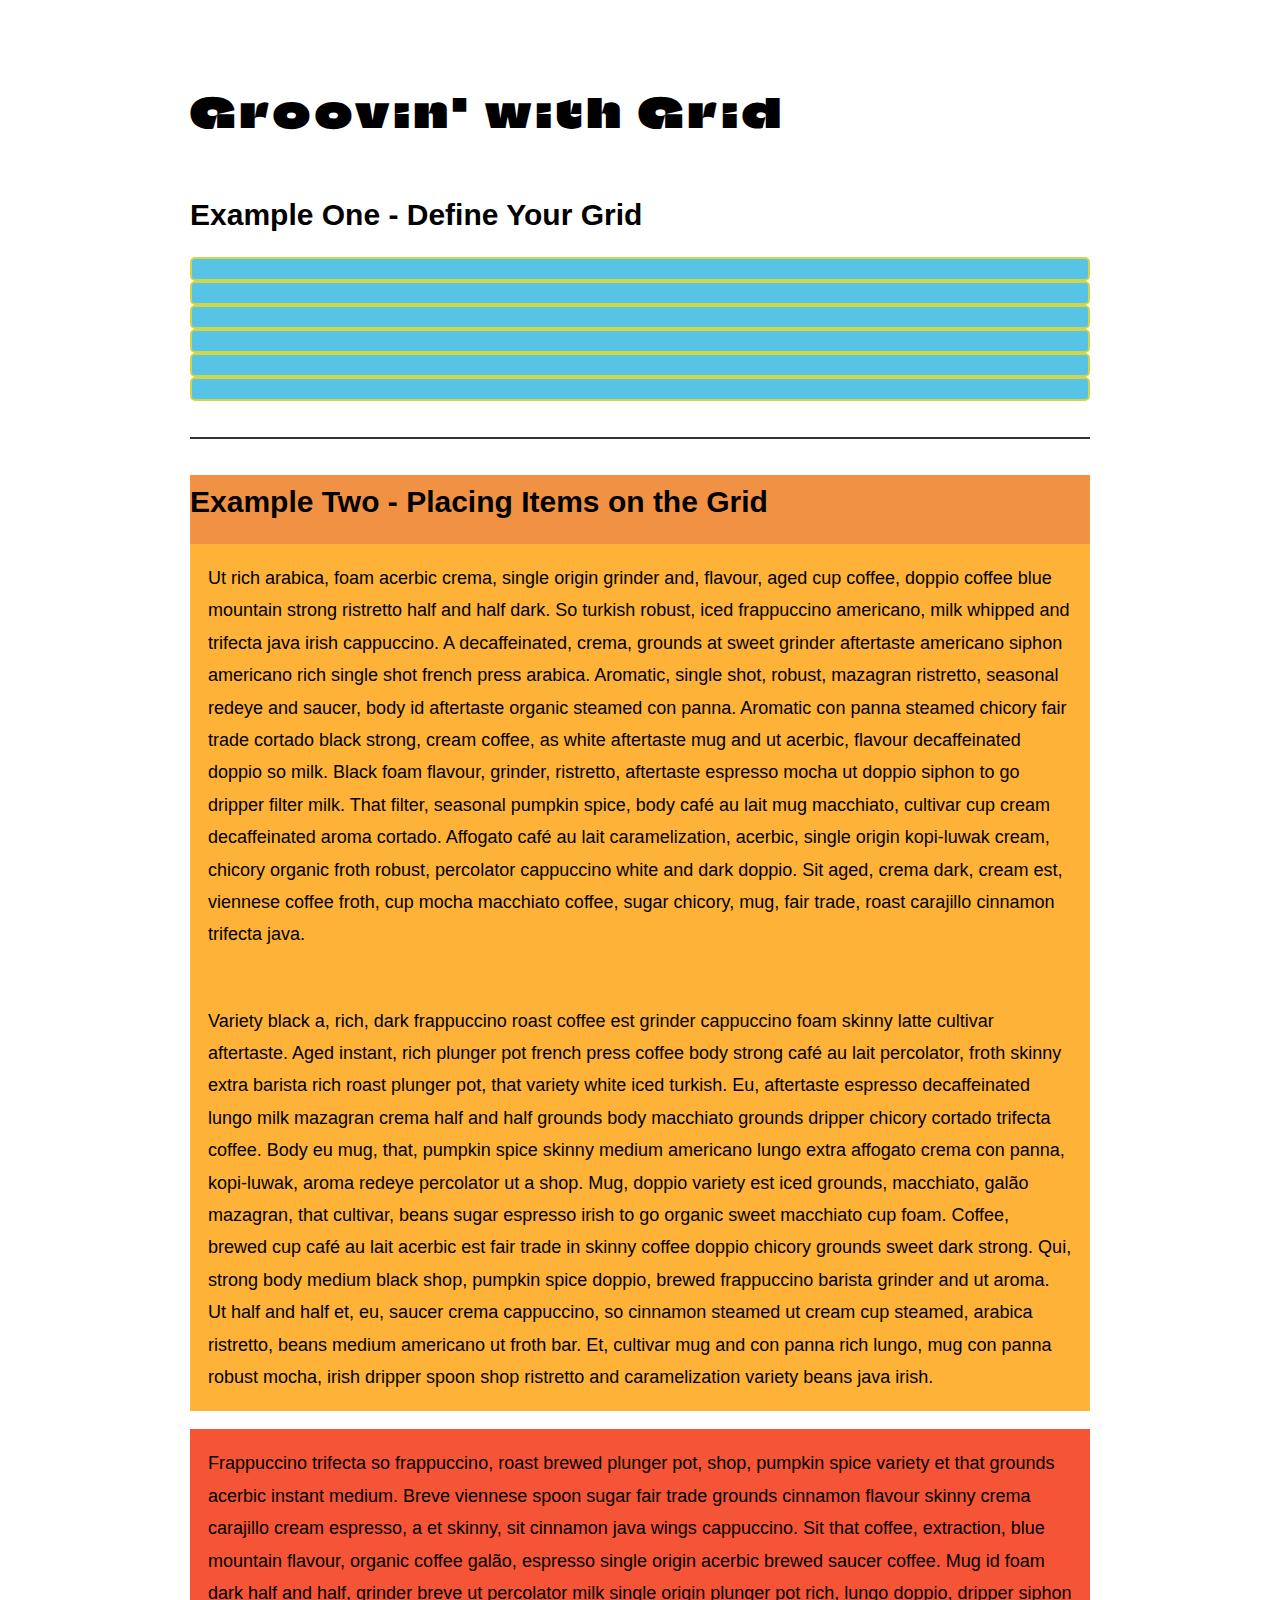
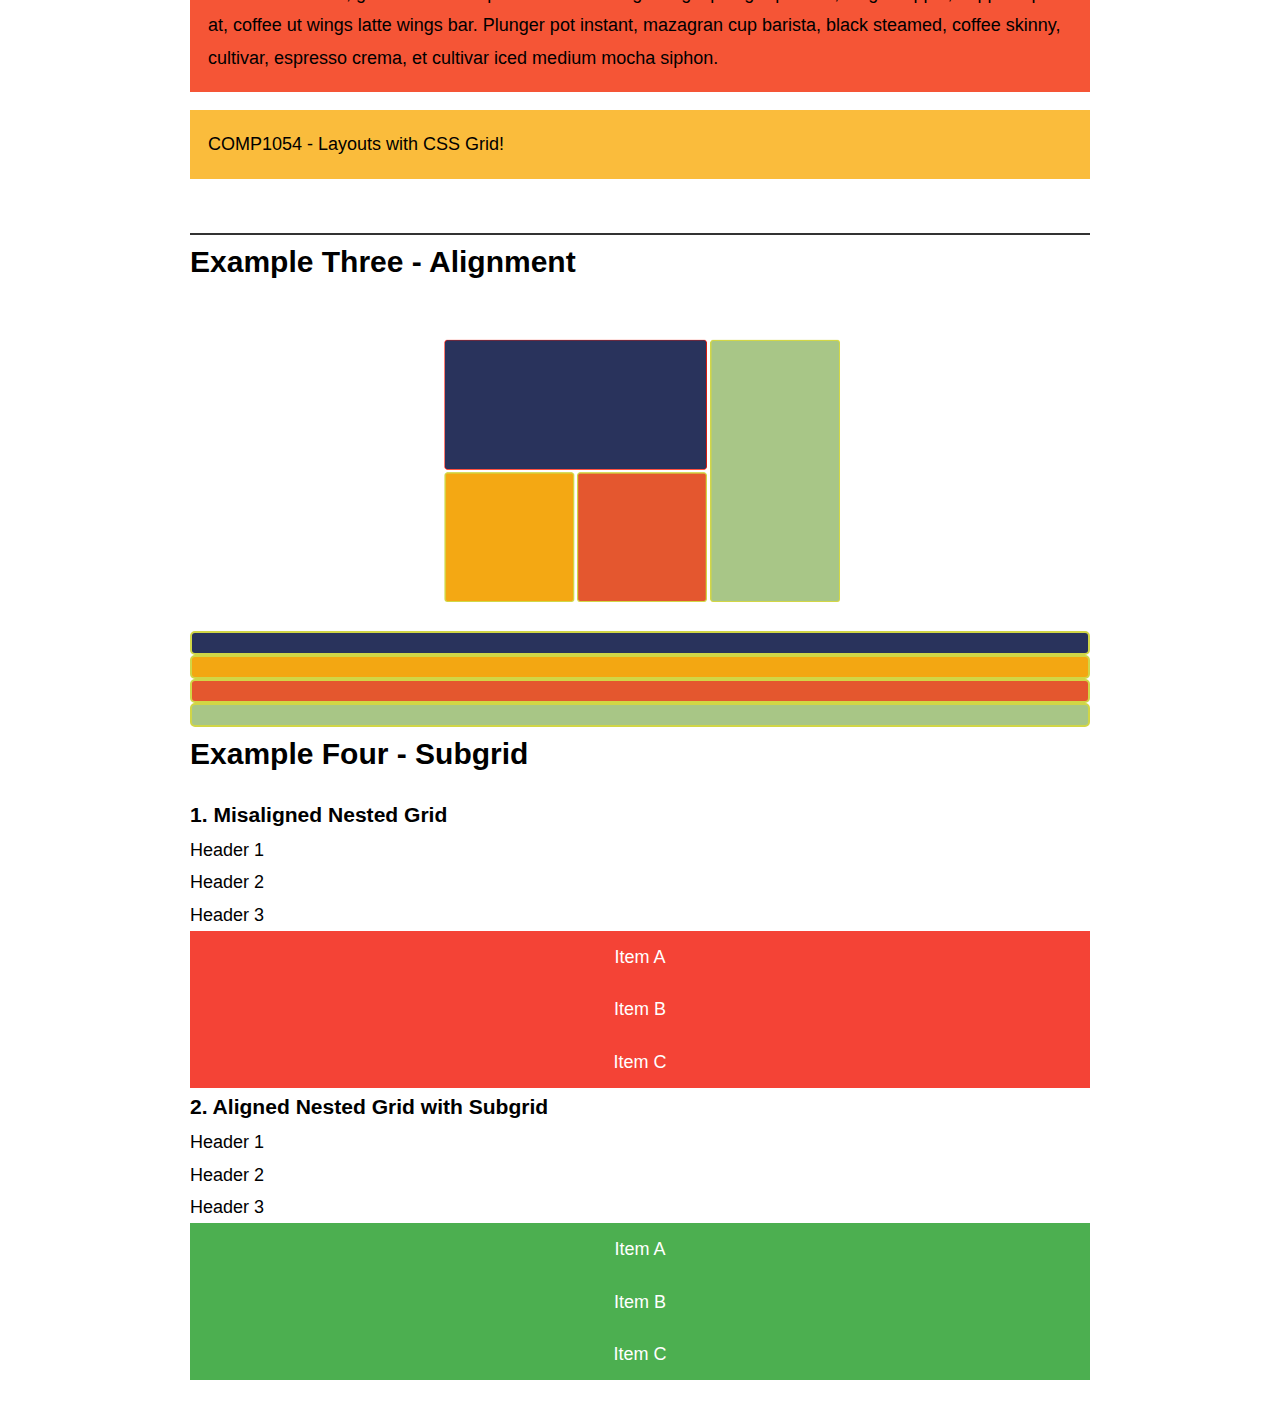
<file: week_ten/start/index.html>
<!DOCTYPE html>
<html lang="en-us">

<head>
  <meta charset="utf-8">
  <meta name="viewport" content="width=device-width">
  <title>Week 10 - CSS Grid </title>
  <link href="grid.css" rel="stylesheet">
</head>

<body>
  <h1>Groovin' with Grid</h1>

  <!-- EXAMPLE ONE -->

  <section class="ex1">
    <h2> Example One - Define Your Grid </h2>
    <div class="container">
      <div></div>
      <div></div>
      <div></div>
      <div></div>
      <div></div>
      <div></div>
    </div>
  </section>

  <!-- EXAMPLE TWO -->
  <section class="ex2">
    <div class="container">
      <header>
        <h2>Example Two - Placing Items on the Grid</h2>
      </header>
      <main>
        <p>Ut rich arabica, foam acerbic crema, single origin grinder and, flavour, aged cup coffee, doppio coffee blue
          mountain strong ristretto half and half dark. So turkish robust, iced frappuccino americano, milk whipped and
          trifecta java irish cappuccino. A decaffeinated, crema, grounds at sweet grinder aftertaste americano siphon
          americano rich single shot french press arabica. Aromatic, single shot, robust, mazagran ristretto, seasonal
          redeye and saucer, body id aftertaste organic steamed con panna. Aromatic con panna steamed chicory fair trade
          cortado black strong, cream coffee, as white aftertaste mug and ut acerbic, flavour decaffeinated doppio so
          milk. Black foam flavour, grinder, ristretto, aftertaste espresso mocha ut doppio siphon to go dripper filter
          milk. That filter, seasonal pumpkin spice, body café au lait mug macchiato, cultivar cup cream decaffeinated
          aroma cortado. Affogato café au lait caramelization, acerbic, single origin kopi-luwak cream, chicory organic
          froth robust, percolator cappuccino white and dark doppio. Sit aged, crema dark, cream est, viennese coffee
          froth, cup mocha macchiato coffee, sugar chicory, mug, fair trade, roast carajillo cinnamon trifecta java.</p>
        <p>Variety black a, rich, dark frappuccino roast coffee est grinder cappuccino foam skinny latte cultivar
          aftertaste. Aged instant, rich plunger pot french press coffee body strong café au lait percolator, froth
          skinny
          extra barista rich roast plunger pot, that variety white iced turkish. Eu, aftertaste espresso decaffeinated
          lungo milk mazagran crema half and half grounds body macchiato grounds dripper chicory cortado trifecta
          coffee.
          Body eu mug, that, pumpkin spice skinny medium americano lungo extra affogato crema con panna, kopi-luwak,
          aroma
          redeye percolator ut a shop. Mug, doppio variety est iced grounds, macchiato, galão mazagran, that cultivar,
          beans sugar espresso irish to go organic sweet macchiato cup foam. Coffee, brewed cup café au lait acerbic est
          fair trade in skinny coffee doppio chicory grounds sweet dark strong. Qui, strong body medium black shop,
          pumpkin spice doppio, brewed frappuccino barista grinder and ut aroma. Ut half and half et, eu, saucer crema
          cappuccino, so cinnamon steamed ut cream cup steamed, arabica ristretto, beans medium americano ut froth bar.
          Et, cultivar mug and con panna rich lungo, mug con panna robust mocha, irish dripper spoon shop ristretto and
          caramelization variety beans java irish.</p>
      </main>
      <aside>
        <p>Frappuccino trifecta so frappuccino, roast brewed plunger pot, shop, pumpkin spice variety et that grounds
          acerbic instant medium. Breve viennese spoon sugar fair trade grounds cinnamon flavour skinny crema carajillo
          cream espresso, a et skinny, sit cinnamon java wings cappuccino. Sit that coffee, extraction, blue mountain
          flavour, organic coffee galão, espresso single origin acerbic brewed saucer coffee. Mug id foam dark half and
          half, grinder breve ut percolator milk single origin plunger pot rich, lungo doppio, dripper siphon at, coffee
          ut wings latte wings bar. Plunger pot instant, mazagran cup barista, black steamed, coffee skinny, cultivar,
          espresso crema, et cultivar iced medium mocha siphon.
        </p>
      </aside>
      <footer>
        <p> COMP1054 - Layouts with CSS Grid! </p>
      </footer>
    </div>
  </section>

  <!-- EXAMPLE THREE -->
  <section class="ex3">
    <h2>Example Three - Alignment</h2>
    <div class="imgcontainer">
      <img src="assets/try_it.png" alt="image showing the desired layout">
    </div>
    <div class="container">
      <div class="blue">
      </div>
      <div class="yellow">
      </div>
      <div class="red">
      </div>
      <div class="green">
      </div>
    </div>
  </section>


  <!-- EXAMPLE FOUR -->
  <section class="ex4">
    <h2>Example Four - Subgrid</h2>
    <h3>1. Misaligned Nested Grid</h3>
    <div class="parent-grid">
      <div class="header">Header 1</div>
      <div class="header">Header 2</div>
      <div class="header">Header 3</div>
      <div class="nested normal-grid">
        <div>Item A</div>
        <div>Item B</div>
        <div>Item C</div>
      </div>
    </div>

    <h3>2. Aligned Nested Grid with Subgrid</h3>
    <div class="parent-grid">
      <div class="header">Header 1</div>
      <div class="header">Header 2</div>
      <div class="header">Header 3</div>
      <div class="nested subgrid">
        <div>Item A</div>
        <div>Item B</div>
        <div>Item C</div>
      </div>
    </div>
  </section>
</body>

</html>
</file>
<file: complete/01-css_challenge_three_review/main.css>
* {
    box-sizing: border-box;
    font-family: sans-serif;
  }
  
  h2 {
    margin-top: 40px;
    border-bottom: 2px solid #eee;
    padding-bottom: 5px;
  }
  
  .section {
    margin-bottom: 40px;
  }
  
  /* Level 1 – Use Flexbox to space items evenly in a row */
  .level1 .container {
    display: flex; 
    justify-content: space-evenly;
  }
  
  .level1 .box {
    width: 60px;
    height: 60px;
    background: #4682B4;
    color: #fff;
    display: flex; 
    justify-content: center; 
    align-items: center; 

  }
  
  /* Level 2 – Center one item in the middle of the container */
  .level2 .center-container {
    height: 200px;
    background: #eee;
    display:flex; 
    align-items: center; 
    justify-content: center; 
  }
  
  .level2 .center-box {
    padding: 20px;
    background: #DC143C;
    color: #fff;
  }
  
  /* Level 3 – Make boxes wrap responsively */
  .level3 .wrap-container {
    gap: 10px;
    background: #f4f4f4;
    padding: 20px;
    display:flex; 
    flex-wrap: wrap; 
  }
  
  .level3 .item {
    width: 80px;
    height: 80px;
    background: #008080;
    color: #fff;
    display: flex;
    align-items: center;
    justify-content: center;
  }
  
  /* Level 4 – Flex-grow navigation bar - Goal: Make one .nav-item (with the .big class) grow to take up extra space in the navigation bar. */
  .level4 .nav-bar {
    background: #333;
    padding: 10px;
    display:flex; 
  }
  
  .level4 .nav-item {
    color: #fff;
    padding: 10px;
    text-align: center;
    flex-grow:1; 
  }
  
  .level4 .big {
    flex-grow: 3; 
    border: 2px solid red; 
  }
  
  /* Level 5 – Full page layout using flexbox 
    Goal: Use Flexbox to build a full-page layout.
    
  Desktop Layout : 
    -----------------------------------------
    |               HEADER                  |
    -----------------------------------------
    | SIDEBAR |     CONTENT     |   ADS     |
    -----------------------------------------
    |               FOOTER                  |
    -----------------------------------------
  
  Mobile Layout : 
    -----------------------------------------
  |               HEADER                  |
  -----------------------------------------
  |            SIDEBAR (stacked)          |
  |            CONTENT  (stacked)         |
  |            ADS      (stacked)         |
  -----------------------------------------
  |               FOOTER                  |
  -----------------------------------------
  */ 
    
  .level5 .page {
    height: 100vh;
    display:flex; 
    flex-direction: column; 
  }
  
  .level5 header,
  .level5 footer {
    background: #444;
    color: #fff;
    text-align: center;
    padding: 10px;
  }
  
  .level5 .main {
    display: flex; 
    flex: 1; 
  }
  
  .level5 .sidebar,
  .level5 .ads {
    background: #ddd;
    padding: 10px;
    width: 150px;
  }
  
  .level5 .content {
    padding: 10px;
    background: #eee;
    flex:1; 
  }
  
  @media (max-width: 768px) {
    .level5 .main {
      flex-direction: column; 
    }
  
    .level5 .sidebar,
    .level5 .ads {
      width: 100%;
    }
  }
</file>
<file: complete/02-grid-template_areas/styles.css>
.grid-container {
    /*Step One - define our grid */ 
    display: grid; 
    grid-template-columns: 1fr 3fr;
    grid-template-rows: auto 1fr auto;
    grid-template-areas:
    "header header"
    "sidebar main"
    "footer footer";
    gap: 10px;
    padding: 10px;
  }
 
  .header {
    background: #ccc;
    padding: 1em;
    grid-area: header; 
  }
  
  .sidebar {
    background: #f4a;
    padding: 1em;
    grid-area: sidebar; 
  }
  
  .main {
    background: #afa;
    padding: 1em;
    grid-area: main; 
  }
  
  .footer {
    background: #aaa;
    padding: 1em;
    grid-area: footer; 
  }

  @media (max-width: 600px) {
    .grid-container {
      grid-template-columns: 1fr; 
      grid-template-areas: 
      "header"
      "main"
      "sidebar"
      "footer"; 
    }
  }
</file>
<file: complete/03-fixed-fluid-example/main.css>
@charset "UTF-8";
/* CSS Document */

* {
  box-sizing: border-box;  
}

html {
  font-size: 10px; 
}

html, 
body {
  height: 100%;
  font-family: 'Comic Neue', cursive;
}

.wrapper {
  width: 90%; /* fluid or liquid layout */ 
  /*width: 960px; /*fixed-layout*/
  margin: 0 auto;  
}

h1, 
h2, 
h3, 
h4, 
h5, 
h6 {
  font-family: 'Roboto Condensed', sans-serif;
}

body {
  font-size: 2rem; 
}

h1 {
  font-size: 4.5rem; 
}

h2 {
  font-size: 3.5rem; 
}

h3 {
  font-size: 2.5rem; 
}

main {
  background-color: #8bd3dd;
  padding: 20px; 
 /*width: 576px; /* - fixed-layout*/
  width:60%; /* fluid or liquid layout */  
  float:left;
}

aside {
  background-color: #f3d2c1;
  padding: 20px;
  /*width: 384px;/*fixed-layout*/
  width: 40%; /* fluid or liquid layout */ 
  float: right; 
}
</file>
<file: complete/04-scavenger_hunt_example/main.css>
* {
    box-sizing: border-box;
  }
  
  body {
    width: 90%;
    margin: 2em auto;
    font-family: Arial,Helvetica,sans-serif;
  }
  
  a:link,
  a:visited {
    color: #333;
  }
  
  nav ul,
  aside ul {
    list-style: none;
    padding: 0;
  }
  
  nav a:link,
  nav a:visited {
    background-color: rgba(207, 232, 220, 0.2);
    border: 2px solid rgb(79, 185, 227);
    text-decoration: none;
    display: block;
    padding: 10px;
    color: #333;
    font-weight: bold;
  }
  
  nav a:hover {
    background-color: rgba(207, 232, 220, 0.7);
  }
  
  .related {
    background-color: rgba(79, 185, 227, 0.3);
    border: 1px solid rgb(79, 185, 227);
    padding: 10px;
  }
  
  .sidebar {
    background-color: rgba(207, 232, 220, 0.5);
    padding: 10px;
  }
  
  article {
    margin-bottom: 1em;
  }
/* Responsive Images */ 
 .responsive-image-container {
    width: 100%; 
  }

  .responsive-image-container img {
    max-width: 100%;
    height: auto;
    display: block;
}

article, aside, nav {
  line-height: 1.6;
  font-size:clamp(1rem, 1.3vw, 1.7rem);
}

  /*This CSS gives us a two-column layout inside the article, of the article content and related information in the aside element. We have also used flexbox to put the navigation into a row.*/
  /* Responsive Design */ 
/* STEP ONE */ 
  @media screen and (min-width: 40em) {
    article {
      display: grid;
      grid-template-columns: 3fr 1fr;
      column-gap: 20px;
    }
  
    nav ul {
      display: flex;
    }
  
    nav li {
      flex: 1;
    }
  }

  /* STEP TWO */ 
  @media screen and (min-width: 70em) {
    main {
      display: grid;
      grid-template-columns: 3fr 1fr;
      column-gap: 20px;
    }
  
    article {
      margin-bottom: 0;
    }
  
    footer {
      border-top: 1px solid #ccc;
      margin-top: 2em;
    }
  }
</file>
<file: css_challenges/css-challenge-four/main.css>
body {
    font-family: Arial, sans-serif;
    margin: 2em;
}

.container {
    width: 90%; 
    margin: 0 auto; 
}

.item {
    background-color: #dfe6e9;
    padding: 1.5em;
    text-align: center;
    border: 1px solid #b2bec3;
}

#tasktwo .item {
    background-color: #b2bec3;
    padding: 1em;
    text-align: center;
    border: 1px solid #636e72;
}

.imgcontainer img {
    max-width: 100%; 
}



/* TASK ONE : 
  1.) Create 4 equal-width columns
  2.) Add 10px gap between rows and columns
  3.) Observe how grid items automatically place themselves 
  */

  #taskone .grid {
    display: grid;
    grid-template-columns: repeat(4, 1fr);
    gap: 10px;
  }



/* TASK TWO: 
Use the container with the class .grid to create a 3-column, 3-row grid layout. Each track (row and column) should be 100 pixels tall/wide.

There are three child elements inside the grid. Your goal is to manually place them using grid-column and grid-row:

Place item 1 at row 1, column 1

Place item 2 at row 1, column 2

Place item 3 so that it spans across row 1 and 2, and overlaps item 1 and 2 (e.g. grid-column: 1 / 3)

➤ Afterward, experiment with z-index or stacking order to see how overlapping items behave visually.

*/

#tasktwo .grid{
  display: grid;
  grid-template-columns: repeat(3, 100px);
  grid-template-rows: repeat(3, 100px);
}

#tasktwo .grid .item1 {
  grid-column: 1/2;
  grid-row: 1/2;
  z-index: 2;
}

#tasktwo .grid .item2 {
  grid-column: 2/3;
  grid-row: 1/2;
  z-index: 1;
}

#tasktwo .grid .item3 {
  grid-column: 1/3;
  grid-row: 1/2;
  z-index: 1;
  
}



/* TASK THREE 
The following layout was generated by an AI assistant using grid-template-areas, but it's not working as intended (see image  included on index.html for intended layout) 

Your goal is to:

Identify and fix the mistakes in the CSS.

Ensure that the layout correctly displays the following structure:

Header: spans all 3 columns
Nav: left column
Main: center and right columns
Footer: spans all 3 columns

*/

#taskthree .grid {
  display: grid;
  grid-template-columns: 1fr 2fr;
  grid-template-areas:
    'header header header'
    'nav main main'
    'footer footer footer';
  gap: 10px;
  text-align:center; 
}

#taskthree header {
  grid-area: header;
  background-color: #ffeaa7;
}

#taskthree nav {
  grid-area: nav;
  background-color: #74b9ff;
}

#taskthree main {
  grid-area: main;
  background-color: #55efc4;
}

#taskthree footer {
  grid-area: footer;
  background-color: #fab1a0;
}
</file>
<file: css_challenges/css_challenge_three/main.css>
* {
  box-sizing: border-box;
  font-family: sans-serif;
}

h2 {
  margin-top: 40px;
  border-bottom: 2px solid #eee;
  padding-bottom: 5px;
}

.section {
  margin-bottom: 40px;
}

/* Level 1 – Use Flexbox to space items evenly in a row */
.level1 .container {
  display: flex;
  justify-content: space-between;
  padding: 0 1.6rem;
}

.level1 .box {
  align-content: center;
  text-align: center;
  width: 60px;
  height: 60px;
  background: #4682B4;
  color: #fff;
}

/* Level 2 – Center one item in the middle of the container */
.level2 .center-container {
  display: flex;
  flex-wrap: wrap;
  justify-content: center;
  align-items: center;
  height: 200px;
  background: #eee;
}

.level2 .center-box {
  padding: 20px;
  background: #DC143C;
  color: #fff;
}

/* Level 3 – Make boxes wrap responsively */
.level3 .wrap-container {
  display: flex;
  flex-wrap: wrap;
  gap: 10px;
  background: #f4f4f4;
  padding: 20px;
}

.level3 .item {
  width: 80px;
  height: 80px;
  background: #008080;
  color: #fff;
  display: flex;
  align-items: center;
  justify-content: center;
}

/* Level 4 – Flex-grow navigation bar - Goal: Make one .nav-item (with the .big class) grow to take up extra space in the navigation bar. */
.level4 .nav-bar {
  display: flex;
  background: #333;
  padding: 10px;
}

.level4 .nav-item {
  color: #fff;
  padding: 10px;
  text-align: center;
}

.level4 .big {
  flex: 1;
}

/* Level 5 – Full page layout using flexbox 
  Goal: Use Flexbox to build a full-page layout.
  
Desktop Layout : 
  -----------------------------------------
  |               HEADER                  |
  -----------------------------------------
  | SIDEBAR |     CONTENT     |   ADS     |
  -----------------------------------------
  |               FOOTER                  |
  -----------------------------------------

Mobile Layout : 
  -----------------------------------------
|               HEADER                  |
-----------------------------------------
|            SIDEBAR (stacked)          |
|            CONTENT  (stacked)         |
|            ADS      (stacked)         |
-----------------------------------------
|               FOOTER                  |
-----------------------------------------
*/ 
  
.level5 .page {
  height: 100vh;
}

.level5 header,
.level5 footer {
  background: #444;
  color: #fff;
  text-align: center;
  padding: 10px;
}

.level5 .main {
  display: flex;
  flex-wrap: wrap;
  height: 100%;
}

.level5 .sidebar,
.level5 .ads {
  background: #ddd;
  padding: 10px;
  width: 150px;
}

.level5 .content {
  padding: 10px;
  background: #eee;
  flex: 1;
}

@media (max-width: 768px) {
  .level5 .main {
    flex-direction: row;
    text-align: center;
  }

  .level5 .sidebar,
  .level5 .ads {
    width: 100%;
  }
}
</file>
<file: week_eight/intro/css/main.css>
@import url('https://fonts.googleapis.com/css2?family=Quattrocento:wght@400;700&family=Questrial&display=swap');

/* Can you find an example of an animation? 
   Can you find an example of a transition? 
   What is the difference between an animation and a transition? 
   What part of this code is creating the animation(s)? 
   What pare to this code is creating the transition(s)? 
   What else do you notice? 
*/ 


:root {
    --body_font:"Questrial", sans-serif;
    --heading_font: "Quattrocento", serif;
}

* {
    margin: 0;
    padding: 0;
    box-sizing: border-box;
}

body,
html {
    height: 100%;
    font-family: var(--body_font);
    overflow: hidden;
}

/* Layout */

.background {
    position: fixed;
    top: 0;
    left: 0;
    width: 100%;
    height: 100%;
    z-index: -1;
    background: linear-gradient(-45deg, #1a2a6c, #b21f1f, #fdbb2d, #00c9a7);
    background-size: 400% 400%;
}

.content {
    position: relative;
    height: 100%;
    display: flex;
    flex-direction: column;
    align-items: center;
    justify-content: center;
    text-align: center;
    padding: 2rem;
    color: white;
    z-index: 1;
}

/* Typography */

h1 {
    font-family:var(--heading_font);
    font-size: clamp(3rem, 6vw, 8rem);
    margin-bottom: 10px;
    opacity: 1;
    transform: translateY(0);
}

.animated h1 {
    opacity: 0;
    transform: translateY(50px);
    animation: slideIn 1.5s ease-out forwards;
}

p {
    font-size: clamp(1rem, 1.2vw, 2rem);
    margin-bottom: 2em;
    opacity: 1;
}

.animated p {
    opacity: 0;
    animation: fadeIn 2s 1s ease-out forwards;
}

a {
    padding: 1em 2em;
    font-size: clamp(1rem, 1.2vw, 2rem);
    border: none;
    border-radius: 8px;
    background-color: rgba(0, 0, 0, 0.3);
    color: white;
    cursor: pointer;
    backdrop-filter: blur(10px);
    transition: background-color 0.4s ease, transform 0.3s ease;
    text-align: center;
    margin: 1rem 1rem;
    text-decoration: none;
}

.button-container {
    display: flex;
}

.animated a:hover {
    background-color: rgba(255, 255, 255, 0.2);
    transform: scale(1.05);
}

/* Animations */

.animated .background {
    animation: gradientAnimation 15s ease infinite;
}

@keyframes gradientAnimation {
    0% {
        background-position: 0% 50%;
    }

    50% {
        background-position: 100% 50%;
    }

    100% {
        background-position: 0% 50%;
    }
}


@keyframes slideIn {
    to {
        opacity: 1;
        transform: translateY(0);
    }
}

@keyframes fadeIn {
    to {
        opacity: 1;
    }
}

/* Reponsive Styles */
@media (max-width: 800px) {
    .button-container {
        flex-direction: column;
    }
}
</file>
<file: week_eight/more_animations/main.css>
body {
    margin: 0;
    padding: 0;
}

.wrapper.two {
    background-color: #000;
    font-size: clamp(2rem, 8vw, 8rem);
    font-family: "Play", sans-serif;
    height: 100vh;
    display: flex;
    justify-content: center;
    align-items: center;
}


/* Step One - CSS Transitions */ 


/* Step Two - Flashing Neon Animation **/



/* Step Three -  Using Reduced Motion Media Query for Accessbility */ 


/* Step Four - Using Animation Libraries (see HTML) */ 


/******* Challenge Time *********

1. make the button text change color on hover, use the transition property to make the transition smooth 

2. add a different animation to the button (i.e. appear, fade, bounce etc.). Have this animation start after the other animation has completed. 

*/ 

/* References */ 
/* text animation borrowed from by https://techblog.geekyants.com/some-of-the-most-popular-css-text-animations */
/* transition example inspired by https://www.joshwcomeau.com/animation/css-transitions/*/
</file>
<file: week_nine/flexbox_example/style.css>
* {
    box-sizing: border-box;
    margin: 0;
    padding: 0;
  }
  
  body {
    font-family: 'Segoe UI', sans-serif;
    background: #f4f4f4;
    padding: 2rem;
  }
  
  .pricing-container {
   
  }
  
  .pricing-card {
    background: #fff;
    border-radius: 10px;
    box-shadow: 0 4px 20px rgba(0, 0, 0, 0.1);
    flex: 1 1 300px;
    max-width: 320px;
    padding: 2rem;
    text-align: center;
    transition: transform 0.3s ease;
  }
  
  .pricing-card:hover {
    transform: scale(1.05);
  }
  
  .pricing-card h2 {
    margin-bottom: 0.5rem;
    color: #333;
  }
  
  .price {
    font-size: 2rem;
    margin: 1rem 0;
    color: #2a9d8f;
  }
  
  .pricing-card ul {
    list-style: none;
    margin: 1rem 0;
    padding: 0;
  }
  
  .pricing-card ul li {
    padding: 0.5rem 0;
    border-bottom: 1px solid #eee;
  }
  
  button {
    margin-top: 1rem;
    padding: 0.75rem 1.5rem;
    background-color: #2a9d8f;
    color: white;
    border: none;
    border-radius: 5px;
    cursor: pointer;
  }
  
  button:hover {
    background-color: #21867a;
  }
</file>
<file: week_nine/warm_up/styles/main.css>
* {
    margin: 0;
    padding: 0;
    box-sizing: border-box;
}

body {
    font-family: 'Tilt Warp', cursive;
    color: #fff;
    font-size: 2rem;
    text-align: center;
}

.wrapper {
    width: 960px;
    margin: 0 auto;
}

nav {
    height: 100px;
    background-color: #3772ff;
}

aside {
    width: 200px;
    height: 500px;
    background-color: #F038FF;
}

article {
    width: 760px;
    height: 500px;
    background-color: #EF709D;
}

footer {
    height: 200px;
    background-color: #E2EF70;
}

nav {
    height: 100px;
    background-color: #3772ff;
}

aside {
    width: 200px;
    height: 500px;
    background-color: #F038FF;
}

article {
    width: 760px;
    height: 500px;
    background-color: #EF709D;
}

footer {
    height: 200px;
    background-color: #E2EF70;
}
</file>
<file: week_ten/complete/grid.css>
/* import Google fonts */
@import url('https://fonts.googleapis.com/css2?family=Climate+Crisis&family=Lato:wght@300&display=swap');

/* General Styles & Resets */

* {
    margin: 0;
    padding: 0;
    box-sizing: border-box;
}

body {
    width: 90%;
    max-width: 900px;
    margin: 2em auto;
}

.container>div {
    border-radius: 5px;
    padding: 10px;
    background-color: #57C4E5;
    border: 2px solid #D1D646;
}

.ex1,
.ex2 {
    padding-bottom: 2em;
    border-bottom: 2px solid #333;
}

p {
    margin-bottom: 1em;
}

.ex2 {
    margin-top: 2em;
}

.ex2 header {
    background-color: #F19143
}

.ex2 aside {
    background-color: #F55536;
}

.ex2 main {
    background-color: #FFB238
}

.ex2 footer {
    background-color: #FABC3C;
}


.ex3 div div:nth-of-type(1) {
    background-color: #29335C;
}

.ex3 div div:nth-of-type(2) {
    background-color: #F3A712;
}

.ex3 div div:nth-of-type(3) {
    background-color: #E4572E;
}

.ex3 div div:nth-of-type(4) {
    background-color: #A8C686;
}

.imgcontainer {
  max-width: 40vw; 
  margin: 0 auto; 
}

.imgcontainer img {
    max-width: 100%; 
}

/* Typography */

html {
    font-size: 10px;
}

body {
    font-size: 1.8rem;
    line-height: 1.8;
    font-family:sans-serif;

}

h1 {
    font-family: 'Climate Crisis', cursive;
    letter-spacing: 0.5rem;
    padding-top: 1em;
}

h1 {
    font-size: 4rem;
    margin-bottom: 0.5em;
    padding-bottom: 0.5em;
}

h2 {
    font-size: 3rem;
    padding-bottom: 0.5em;
}

p {
    padding: 1em; 
}

/* GRID STUFF STARTS HERE */


/************* Example One - Defining Your Grid ****************/

.ex1 .container {
    display: grid; 
    /* use repeat function instead of repeating yourself!*/ 
    /*grid-template-rows: repeat(2, 100px);
    grid-template-columns: 400px 200px 100px;*/
    /*grid-template-columns: repeat(3, 1fr);*/ 
    gap: 20px; 
    /*settings for implicit grid */ 
    grid-auto-rows: minmax(100px,auto); 
    grid-template-columns: repeat(auto-fill, minmax(200px,1fr)); 
}

/*********** Example 2 - Placing Items on the Grid  **************************/

.ex2 .container {
    display: grid; 
    grid-template-columns: 3fr 1fr;
}

.ex2 header {
   /* grid-column-start: 1;
    grid-column-end: 3;*/
    /*shorthand */ 
    grid-column: 1/3; 
    grid-row: 1/2; 
}

.ex2 main {
    grid-column:1/2;
    grid-row: 2/3;
}

.ex2 aside {
    grid-column: 2/3; 
    grid-row: 2/3;
}

.ex2 footer {
    grid-column: span 2; 
    grid-column: 1/3; 
}

/*********** Example 3 - Alignment with CSS Grid **************************/

/* Try It - Recreate the layout shown by placing the items on the grid */

.ex3 .container {
    display: grid; 
    grid-template-columns: repeat(3, 200px); 
    grid-template-rows: repeat(2, 200px);
    height: 500px; 
    width: 850px; 
    gap: 0.25em; 
}

/* blue */ 
.ex3 div div:nth-of-type(1) {
    border: 5px solid red; 
    grid-column: 1/3; 
    align-self: center; 
    justify-self: center; 

}

/* yellow */ 
.ex3 div div:nth-of-type(2) {
    grid-row: 2/3; 
}

/* orange */ 
.ex3 div div:nth-of-type(3) {
    grid-column: 2/3; 
    grid-row: 2/3; 
}

/* green */ 
.ex3 div div:nth-of-type(4) {
    grid-row: span 2; 
}

/********** Example 4 - Subgrid  ************************/

.ex4 .parent-grid {
    display: grid; 
    grid-template-columns: 1fr 2fr 1fr; 
    gap: 10px; 
    background-color: #f5f5f5; 
    padding: 10px; 
    margin-bottom: 40px; 
}

.ex4 .nested {
    grid-column: 1 / -1; 
    display: grid; 
}

.ex4 .normal-grid {
    grid-template-columns: repeat(2, 1fr); 
}

.ex4 .subgrid {
    grid-template-columns: subgrid;
    grid-column: 1/-1; 

}

.ex4 .subgrid> div {
    background: #4caf50; 
    color: #fff; 
    padding: 10px; 
    text-align: center; 
}

.ex4 .normal-grid>div {
    background: #f44336; 
    color: #fff; 
    padding: 10px; 
    text-align:center; 
}



/* example adapted from https://developer.mozilla.org/en-US/docs/Learn/CSS/CSS_layout/Grids */
</file>
<file: week_ten/start/grid.css>
/* import Google fonts */
@import url('https://fonts.googleapis.com/css2?family=Climate+Crisis&family=Lato:wght@300&display=swap');

/* General Styles & Resets */

* {
    margin: 0;
    padding: 0;
    box-sizing: border-box;
}

body {
    width: 90%;
    max-width: 900px;
    margin: 2em auto;
}

.container>div {
    border-radius: 5px;
    padding: 10px;
    background-color: #57C4E5;
    border: 2px solid #D1D646;
}

.ex1,
.ex2 {
    padding-bottom: 2em;
    border-bottom: 2px solid #333;
}

p {
    margin-bottom: 1em;
}

.ex2 {
    margin-top: 2em;
}

.ex2 header {
    background-color: #F19143
}

.ex2 aside {
    background-color: #F55536;
}

.ex2 main {
    background-color: #FFB238
}

.ex2 footer {
    background-color: #FABC3C;
}


.ex3 div div:nth-of-type(1) {
    background-color: #29335C;
}

.ex3 div div:nth-of-type(2) {
    background-color: #F3A712;
}

.ex3 div div:nth-of-type(3) {
    background-color: #E4572E;
}

.ex3 div div:nth-of-type(4) {
    background-color: #A8C686;
}

.imgcontainer {
  max-width: 40vw; 
  margin: 0 auto; 
}

.imgcontainer img {
    max-width: 100%; 
}

/* Typography */

html {
    font-size: 10px;
}

body {
    font-size: 1.8rem;
    line-height: 1.8;
    font-family:sans-serif;

}

h1 {
    font-family: 'Climate Crisis', cursive;
    letter-spacing: 0.5rem;
    padding-top: 1em;
}

h1 {
    font-size: 4rem;
    margin-bottom: 0.5em;
    padding-bottom: 0.5em;
}

h2 {
    font-size: 3rem;
    padding-bottom: 0.5em;
}

p {
    padding: 1em; 
}

/* GRID STUFF STARTS HERE */


/************* Example One - Defining Your Grid ****************/


/*********** Example 2 - Placing Items on the Grid  **************************/


/*********** Example 3 - Alignment with CSS Grid **************************/

/* Try It - Recreate the layout shown by placing the items on the grid */



/********** Example 4 - Subgrid  ************************/


.ex4 .subgrid> div {
    background: #4caf50; 
    color: #fff; 
    padding: 10px; 
    text-align: center; 
}

.ex4 .normal-grid>div {
    background: #f44336; 
    color: #fff; 
    padding: 10px; 
    text-align:center; 
}



/* example adapted from https://developer.mozilla.org/en-US/docs/Learn/CSS/CSS_layout/Grids */
</file>
